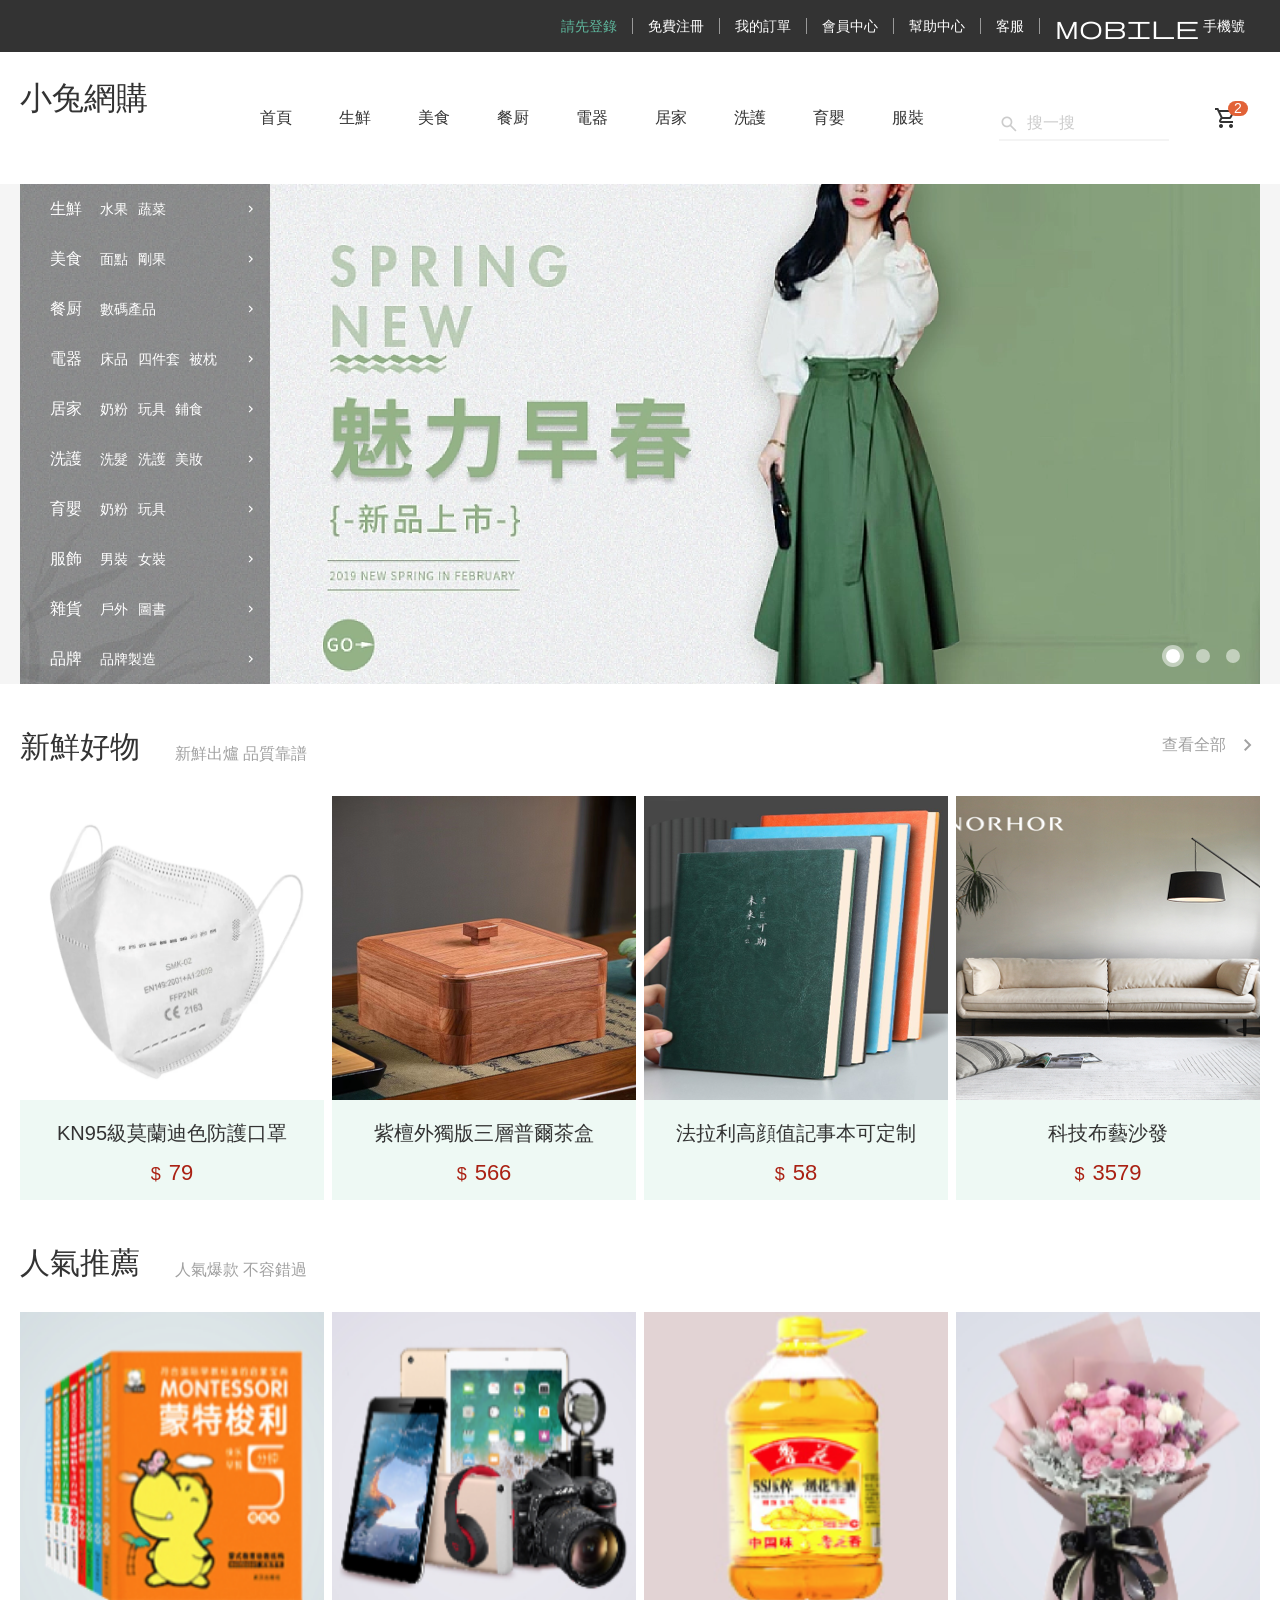
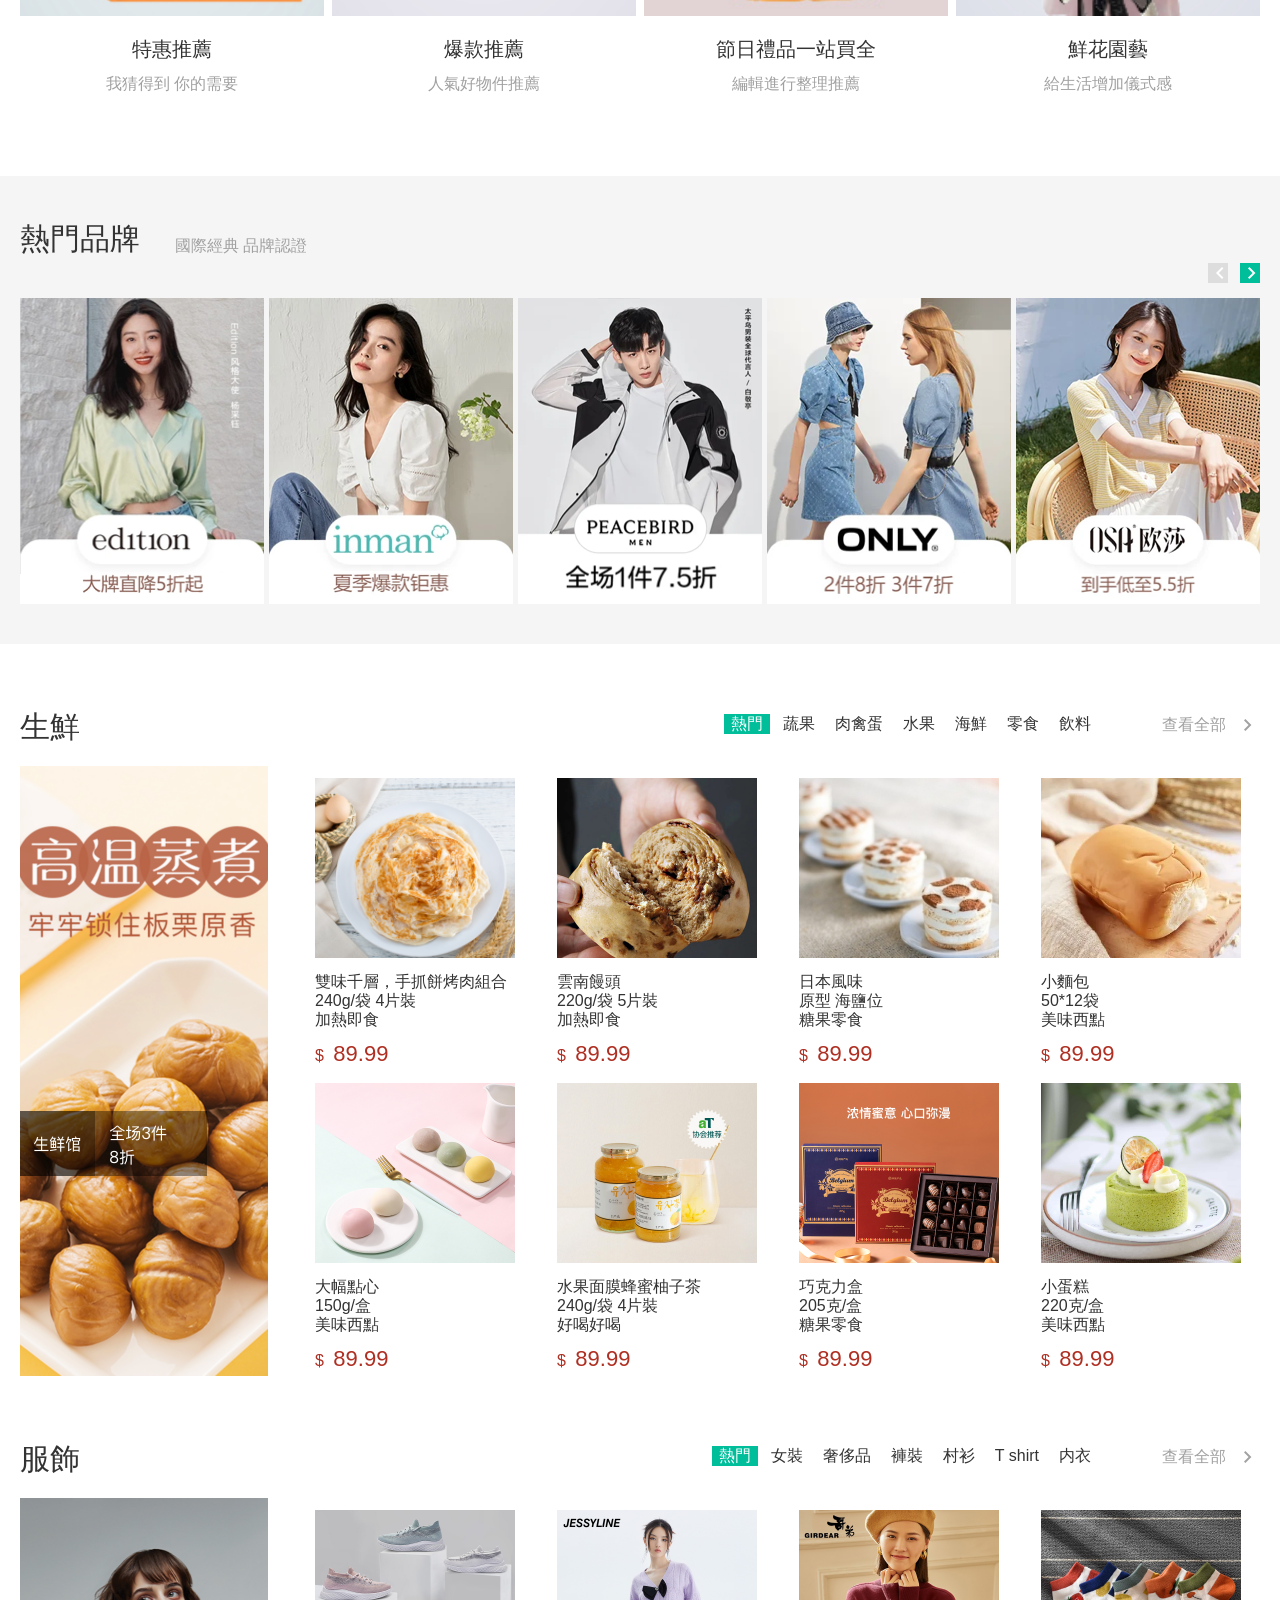
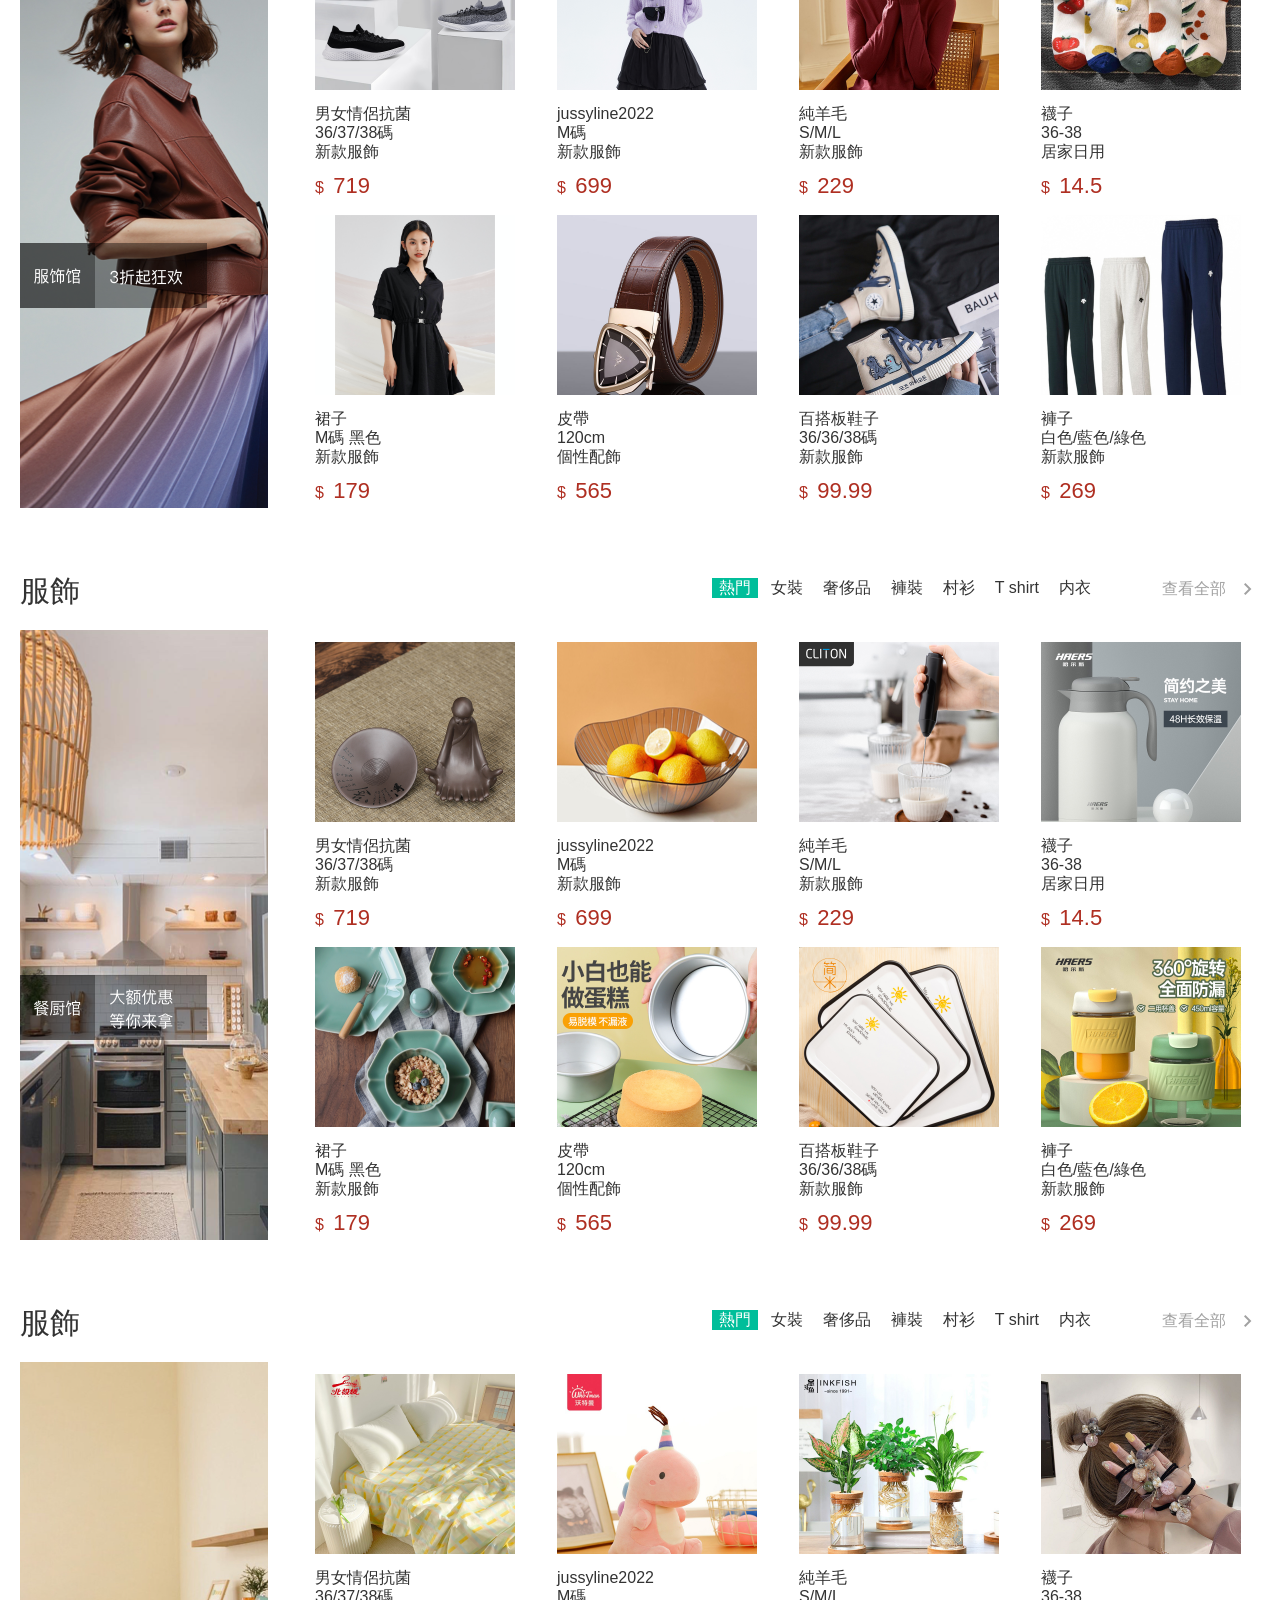
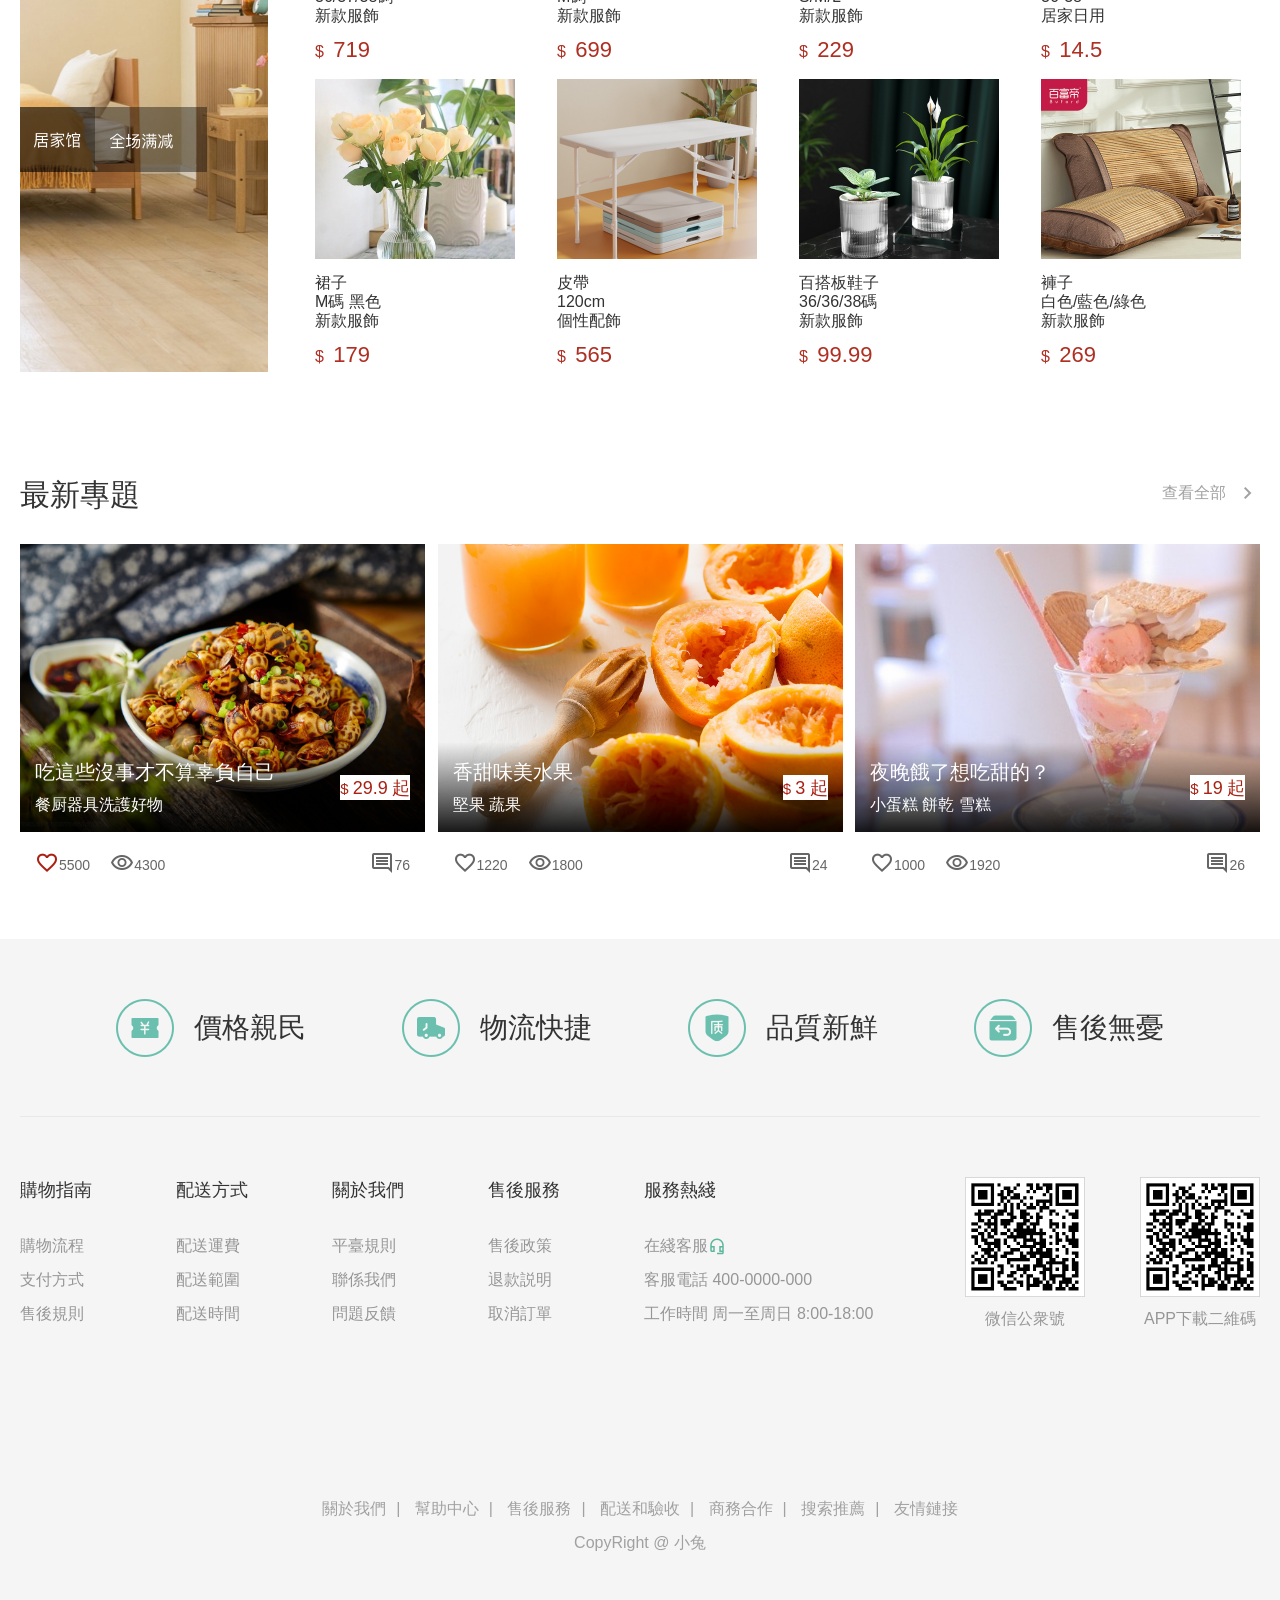
<file: day9_10/index.html>
<!DOCTYPE html>
<html lang="en">
<head>
    <meta charset="UTF-8">
    <meta name="viewport" content="width=device-width, initial-scale=1.0">
    
    <!-- SEO三大標簽 SEO是搜索引擎優化 提升搜索排名 -->
     <!-- 方法：將網頁製作成html後綴 &標簽予以化 -->
      <!-- 能做的:網頁標題標簽title, 網頁描述description, 網頁關鍵詞keywords -->
    <meta name="description" content="小兔鲜儿官网，致力于打造全球最大的食品、生鲜电商购物平台。">
    <meta name="keywords" content="小兔鲜儿,食品,生鮮,服装,家電,電商,購物">
    <title>小兔-新鮮、惠民、快捷！</title>
    <link rel="stylesheet" href="./css/base.css">
    <link rel="stylesheet" href="./css/common.css">
    <link rel="stylesheet" href="./css/index.css">
    <!-- 弄網頁上面小圖 -->
    <link rel="shortcut icon" href="favicon.ico" type="image/x-icon">

    <link rel="stylesheet" href="https://fonts.googleapis.com/css2?family=Material+Symbols+Outlined" />

</head>
<body>
    <!-- 快捷導航 -->
    <div class="shortcut">
        <div class="wrapper">
            <ul>
                <li><a href="#" class="login">請先登錄</a></li>
                <li><a href="#">免費注冊</a></li>
                <li><a href="#">我的訂單</a></li>
                <li><a href="#">會員中心</a></li>
                <li><a href="#">幫助中心</a></li>
                <li><a href="#">客服</a></li>
                <li><a href="#"><span class="material-symbols-outlined">mobile</span>手機號</a></li>
            </ul>
        </div>
    </div>
    <!-- 頭部 -->
    <div class="header wrapper">
        <!-- logo -->
        <div class="logo">
            <h1><a href="#">小兔網購</a></h1>
        </div>
        <!-- 導航 -->
        <div class="nav">
            <ul>
                <li> <a href="#">首頁</a></li>
                <li> <a href="#">生鮮</a></li>
                <li> <a href="#">美食</a></li>
                <li> <a href="#">餐厨</a></li>
                <li> <a href="#">電器</a></li>
                <li> <a href="#">居家</a></li>
                <li> <a href="#">洗護</a></li>
                <li> <a href="#">育嬰</a></li>
                <li> <a href="#">服裝</a></li>
            </ul>
        </div>
        <!-- 搜索 -->
        <div class="search">
            <span class="material-symbols-outlined">
                 search  
            </span>
            <input type="text" placeholder="搜一搜">
        </div>
        <!-- 購物車 -->
        <div class="cart">
            <span class="material-symbols-outlined">
                 shopping_cart
            </span>
            <i>2</i>
        </div>
    </div>

    <!-- banner -->
    <div class="banner">
        <div class="wrapper">
            <!-- 圖片 -->
            <ul class="pic">
                <li><a href="#"><img src="./uploads/banner1.png" alt=""></a></li>
                <li><a href="#"><img src="./uploads/banner1.png" alt=""></a></li>
                <li><a href="#"><img src="./uploads/banner1.png" alt=""></a></li>
            </ul>
            <!-- 側導航 -->
            <div class="subnav">
                <ul>
                    <li>
                        <div>
                            <a href="#" class="classify">生鮮</a>
                            <a href="#">水果</a>
                            <a href="#">蔬菜</a>
                        </div>
                        <span class="material-symbols-outlined">chevron_right</span>
                    </li>
                    <li>
                        <div>
                            <a href="#" class="classify">美食</a>
                            <a href="#">面點</a>
                            <a href="#">剛果</a>
                        </div>
                        <span class="material-symbols-outlined">chevron_right</span>
                    </li>
                    <li>
                        <div>
                            <a href="#" class="classify">餐厨</a>
                            <a href="#">數碼產品</a>
                        </div>
                        <span class="material-symbols-outlined">chevron_right</span>
                    </li>
                    <li>
                        <div>
                            <a href="#" class="classify">電器</a>
                            <a href="#">床品</a>
                            <a href="#">四件套</a>
                            <a href="#">被枕</a>
                        </div>
                        <span class="material-symbols-outlined">chevron_right</span>
                    </li>
                    <li>
                        <div>
                            <a href="#" class="classify">居家</a>
                            <a href="#">奶粉</a>
                            <a href="#">玩具</a>
                            <a href="#">鋪食</a>
                        </div>
                        <span class="material-symbols-outlined">chevron_right</span>
                    </li>
                    <li>
                        <div>
                            <a href="#" class="classify">洗護</a>
                            <a href="#">洗髮</a>
                            <a href="#">洗護</a>
                            <a href="#">美妝</a>
                        </div>
                        <span class="material-symbols-outlined">chevron_right</span>
                    </li>
                    <li>
                        <div>
                            <a href="#" class="classify">育嬰</a>
                            <a href="#">奶粉</a>
                            <a href="#">玩具</a>
                        </div>
                        <span class="material-symbols-outlined">chevron_right</span>
                    </li>
                    <li>
                        <div>
                            <a href="#" class="classify">服飾</a>
                            <a href="#">男裝</a>
                            <a href="#">女裝</a>
                        </div>
                        <span class="material-symbols-outlined">chevron_right</span>
                    </li>
                    <li>
                        <div>
                            <a href="#" class="classify">雜貨</a>
                            <a href="#">戶外</a>
                            <a href="#">圖書</a>
                        </div>
                        <span class="material-symbols-outlined">chevron_right</span>
                    </li>
                    <li>
                        <div>
                            <a href="#" class="classify">品牌</a>
                            <a href="#">品牌製造</a>
                        </div>
                        <span class="material-symbols-outlined">chevron_right</span>
                    </li>
                </ul>
            </div>

            <!-- 圓點指示器器 -->
            <ol>
                <li class="current"><i></i></li>
                <li><i></i></li>
                <li><i></i></li>
            </ol>

        </div>
    </div>

    <!-- 新鮮好物區域 -->
    <div class="goods wrapper">
        <!-- 標題 -->
        <div class="title">
            <div class="left">
                <h3>新鮮好物</h3>
                <p>新鮮出爐 品質靠譜</p>
            </div>
            <div class="right">
                <a href="#" class="more">查看全部
                    <span class="material-symbols-outlined">chevron_right</span>
                </a>
            </div>
        </div>
        <!-- 内容 -->
        <div class="bd">
            <ul>
                <li>
                    <a href="#">
                        <div class="pic">
                            <img src="./uploads/mask.png" alt="">
                        </div>
                        <div class="txt">
                        <h4>
                            KN95級莫蘭迪色防護口罩
                        </h4>
                        <p>
                            $ <span>79</span>
                        </p>
                        </div>
                    </a>
                </li>
                <li>
                    <a href="#">
                        <div class="pic">
                            <img src="./uploads/goods2.png" alt="">
                        </div>
                        <div class="txt">
                        <h4>
                            紫檀外獨版三層普爾茶盒
                        </h4>
                        <p>
                            $ <span>566</span>
                        </p>
                        </div>
                    </a>
                </li>
                <li>
                    <a href="#">
                        <div class="pic">
                            <img src="./uploads/goods3.png" alt="">
                        </div>
                        <div class="txt">
                        <h4>
                            法拉利高顔值記事本可定制
                        </h4>
                        <p>
                            $ <span>58</span>
                        </p>
                        </div>
                    </a>
                </li>
                <li>
                    <a href="#">
                        <div class="pic">
                            <img src="./uploads/goods4.png" alt="">
                        </div>
                        <div class="txt">
                        <h4>
                            科技布藝沙發
                        </h4>
                        <p>
                            $ <span>3579</span>
                        </p>
                        </div>
                    </a>
                </li>
            </ul>
        </div>
    </div>

    <!-- 人氣推薦 -->
    <div class="recommend wrapper">
        <!-- 標題 -->
        <div class="title">
            <div class="left">
                <h3>人氣推薦</h3>
                <p>人氣爆款 不容錯過</p>
            </div>
        </div>
        <!-- 内容 -->
        <div class="bd">
            <ul>
                <li>
                    <a href="#">
                        <div class="pic">
                            <img src="./uploads/book.png" alt="">
                        </div>
                        <div class="txt">
                        <h4>
                            特惠推薦
                        </h4>
                        <p>
                            我猜得到 你的需要 <span></span>
                        </p>
                        </div>
                    </a>
                </li>
                <li>
                    <a href="#">
                        <div class="pic">
                            <img src="./uploads/ipad.png" alt="">
                        </div>
                        <div class="txt">
                        <h4>
                            爆款推薦
                        </h4>
                        <p>
                            人氣好物件推薦 <span></span>
                        </p>
                        </div>
                    </a>
                </li>
                <li>
                    <a href="#">
                        <div class="pic">
                            <img src="./uploads/oil.png" alt="">
                        </div>
                        <div class="txt">
                        <h4>
                            節日禮品一站買全
                        </h4>
                        <p>
                            編輯進行整理推薦 <span></span>
                        </p>
                        </div>
                    </a>
                </li>
                <li>
                    <a href="#">
                        <div class="pic">
                            <img src="./uploads/flower.png" alt="">
                        </div>
                        <div class="txt">
                        <h4>
                            鮮花園藝
                        </h4>
                        <p>
                            給生活增加儀式感 <span></span>
                        </p>
                        </div>
                    </a>
                </li>
            </ul>
        </div>
    </div>

    <!-- 熱門品牌 -->
     <div class="brand">
        <div class="wrapper">
            <div class="title">
                <div class="left">
                    <h3>熱門品牌</h3>
                    <p>國際經典 品牌認證</p>
                </div>
                <div class="button">
                    <a href="#" class="prev"><span class="material-symbols-outlined">chevron_left</span></a>
                    <a href="#" class="next">
                        <span class="material-symbols-outlined">chevron_right</span></a>
                    </a>
                </div>
            </div>
            <!-- 内容 -->
            <div class="bd">
                <ul>
                    <li><a href="#"><img src="./uploads/hot1.png" alt=""></a></li>
                    <li><a href="#"><img src="./uploads/hot2.png" alt=""></a></li>
                    <li><a href="#"><img src="./uploads/hot3.png" alt=""></a></li>
                    <li><a href="#"><img src="./uploads/hot4.png" alt=""></a></li>
                    <li><a href="#"><img src="./uploads/hot5.png" alt=""></a></li>
                </ul>
            </div>
        </div>
     </div>

     <!-- 生鮮 -->
    <div class="fresh wrapper">
        <div class="title">
            <div class="left">
                <h3>生鮮</h3>
            </div>
            <div class="right">
                <ul>
                    <li><a href="#" class="active">熱門</a></li>
                    <li><a href="#">蔬果</a></li>
                    <li><a href="#">肉禽蛋</a></li>
                    <li><a href="#">水果</a></li>
                    <li><a href="#">海鮮</a></li>
                    <li><a href="#">零食</a></li>
                    <li><a href="#">飲料</a></li>
                </ul>
                <a href="#" class="more">查看全部
                    <span class="material-symbols-outlined">chevron_right</span>
                </a>
            </div>
        </div>
        <!-- 内容 -->
         <div class="content">
            <div class="left">
                <a href="#"><img src="./uploads/fresh_left.png" alt=""></a>
            </div>
            <div class="right">
                <ul>
                    <li>
                        <a href="#">
                            <div class="pic"> <img src="./uploads/fresh1.png" alt=""></div>
                            <div class="txt">
                                <!-- 給個div 給個高度 就不怕文字行數影響下面價格 -->
                                <div class="info">
                                    <h4>
                                        雙味千層，手抓餅烤肉組合
                                    </h4>
                                    <p>240g/袋 4片裝</p>
                                    <p>加熱即食</p>

                                </div>
                                <div class="price">$ <span>89.99</span> </div>
                            </div>
                        </a>
                        <div class="cover">
                            <p>找相似</p>
                            <p> </p>
                            <p class="font">發現更多寶貝 <span class="material-symbols-outlined">chevron_right</span></p>
                        </div>
                    </li>
                    <li>
                        <a href="#">
                            <div class="pic"> <img src="./uploads/fresh2.png" alt=""></div>
                            <div class="txt">
                                <!-- 給個div 給個高度 就不怕文字行數影響下面價格 -->
                                <div class="info">
                                    <h4>
                                        雲南饅頭
                                    </h4>
                                    <p>220g/袋 5片裝</p>
                                    <p>加熱即食</p>

                                </div>
                                <div class="price">$ <span>89.99</span> </div>
                            </div>
                        </a>
                        <div class="cover">
                            <p>找相似</p>
                            <p> </p>
                            <p class="font">發現更多寶貝 <span class="material-symbols-outlined">chevron_right</span></p>
                        </div>
                    </li>
                    <li>
                        <a href="#">
                            <div class="pic"> <img src="./uploads/fresh3.png" alt=""></div>
                            <div class="txt">
                                <!-- 給個div 給個高度 就不怕文字行數影響下面價格 -->
                                <div class="info">
                                    <h4>
                                        日本風味
                                    </h4>
                                    <p>原型 海鹽位</p>
                                    <p>糖果零食</p>

                                </div>
                                <div class="price">$ <span>89.99</span> </div>
                            </div>
                        </a>
                        <div class="cover">
                            <p>找相似</p>
                            <p> </p>
                            <p class="font">發現更多寶貝 <span class="material-symbols-outlined">chevron_right</span></p>
                        </div>
                    </li>
                    <li>
                        <a href="#">
                            <div class="pic"> <img src="./uploads/fresh4.png" alt=""></div>
                            <div class="txt">
                                <!-- 給個div 給個高度 就不怕文字行數影響下面價格 -->
                                <div class="info">
                                    <h4>
                                        小麵包
                                    </h4>
                                    <p>50*12袋</p>
                                    <p>美味西點</p>

                                </div>
                                <div class="price">$ <span>89.99</span> </div>
                            </div>
                        </a>
                        <div class="cover">
                            <p>找相似</p>
                            <p> </p>
                            <p class="font">發現更多寶貝 <span class="material-symbols-outlined">chevron_right</span></p>
                        </div>
                    </li>
                    <li>
                        <a href="#">
                            <div class="pic"> <img src="./uploads/fresh5.png" alt=""></div>
                            <div class="txt">
                                <!-- 給個div 給個高度 就不怕文字行數影響下面價格 -->
                                <div class="info">
                                    <h4>
                                        大幅點心
                                    </h4>
                                    <p>150g/盒</p>
                                    <p>美味西點</p>

                                </div>
                                <div class="price">$ <span>89.99</span> </div>
                            </div>
                        </a>
                        <div class="cover">
                            <p>找相似</p>
                            <p> </p>
                            <p class="font">發現更多寶貝 <span class="material-symbols-outlined">chevron_right</span></p>
                        </div>
                    </li>
                    <li>
                        <a href="#">
                            <div class="pic"> <img src="./uploads/fresh6.png" alt=""></div>
                            <div class="txt">
                                <!-- 給個div 給個高度 就不怕文字行數影響下面價格 -->
                                <div class="info">
                                    <h4>
                                        水果面膜蜂蜜柚子茶
                                    </h4>
                                    <p>240g/袋 4片裝</p>
                                    <p>好喝好喝</p>

                                </div>
                                <div class="price">$ <span>89.99</span> </div>
                            </div>
                        </a>
                        <div class="cover">
                            <p>找相似</p>
                            <p> </p>
                            <p class="font">發現更多寶貝 <span class="material-symbols-outlined">chevron_right</span></p>
                        </div>
                    </li>
                    <li>
                        <a href="#">
                            <div class="pic"> <img src="./uploads/fresh7.png" alt=""></div>
                            <div class="txt">
                                <!-- 給個div 給個高度 就不怕文字行數影響下面價格 -->
                                <div class="info">
                                    <h4>
                                        巧克力盒
                                    </h4>
                                    <p>205克/盒</p>
                                    <p>糖果零食</p>

                                </div>
                                <div class="price">$ <span>89.99</span> </div>
                            </div>
                        </a>
                        <div class="cover">
                            <p>找相似</p>
                            <p> </p>
                            <p class="font">發現更多寶貝 <span class="material-symbols-outlined">chevron_right</span></p>
                        </div>
                    </li>
                    <li>
                        <a href="#">
                            <div class="pic"> <img src="./uploads/fresh8.png" alt=""></div>
                            <div class="txt">
                                <!-- 給個div 給個高度 就不怕文字行數影響下面價格 -->
                                <div class="info">
                                    <h4>
                                        小蛋糕
                                    </h4>
                                    <p>220克/盒</p>
                                    <p>美味西點</p>

                                </div>
                                <div class="price">$ <span>89.99</span> </div>
                            </div>
                        </a>
                        <div class="cover">
                            <p>找相似</p>
                            <p> </p>
                            <p class="font">發現更多寶貝 <span class="material-symbols-outlined">chevron_right</span></p>
                        </div>
                    </li>
                </ul>
            </div>

         </div>
    </div>
    
    <!-- 服飾 -->
    <div class="fresh wrapper">
        <div class="title">
            <div class="left">
                <h3>服飾</h3>
            </div>
            <div class="right">
                <ul>
                    <li><a href="#" class="active">熱門</a></li>
                    <li><a href="#">女裝</a></li>
                    <li><a href="#">奢侈品</a></li>
                    <li><a href="#">褲裝</a></li>
                    <li><a href="#">村衫</a></li>
                    <li><a href="#">T shirt</a></li>
                    <li><a href="#">内衣</a></li>
                </ul>
                <a href="#" class="more">查看全部
                    <span class="material-symbols-outlined">chevron_right</span>
                </a>
            </div>
        </div>
        <!-- 内容 -->
         <div class="content">
            <div class="left">
                <a href="#"><img src="./uploads/colthes_left.png" alt=""></a>
            </div>
            <div class="right">
                <ul>
                    <li>
                        <a href="#">
                            <div class="pic"> <img src="./uploads/clothes1.png" alt=""></div>
                            <div class="txt">
                                <!-- 給個div 給個高度 就不怕文字行數影響下面價格 -->
                                <div class="info">
                                    <h4>
                                        男女情侶抗菌
                                    </h4>
                                    <p>36/37/38碼</p>
                                    <p>新款服飾</p>

                                </div>
                                <div class="price">$ <span>719</span> </div>
                            </div>
                        </a>
                        <div class="cover">
                            <p>找相似</p>
                            <p> </p>
                            <p class="font">發現更多寶貝 <span class="material-symbols-outlined">chevron_right</span></p>
                        </div>
                    </li>
                    <li>
                        <a href="#">
                            <div class="pic"> <img src="./uploads/clothes2.png" alt=""></div>
                            <div class="txt">
                                <!-- 給個div 給個高度 就不怕文字行數影響下面價格 -->
                                <div class="info">
                                    <h4>
                                        jussyline2022
                                    </h4>
                                    <p>M碼</p>
                                    <p>新款服飾</p>

                                </div>
                                <div class="price">$ <span>699</span> </div>
                            </div>
                        </a>
                        <div class="cover">
                            <p>找相似</p>
                            <p> </p>
                            <p class="font">發現更多寶貝 <span class="material-symbols-outlined">chevron_right</span></p>
                        </div>
                    </li>
                    <li>
                        <a href="#">
                            <div class="pic"> <img src="./uploads/clothes3.png" alt=""></div>
                            <div class="txt">
                                <!-- 給個div 給個高度 就不怕文字行數影響下面價格 -->
                                <div class="info">
                                    <h4>
                                        純羊毛
                                    </h4>
                                    <p>S/M/L</p>
                                    <p>新款服飾</p>

                                </div>
                                <div class="price">$ <span>229</span> </div>
                            </div>
                        </a>
                        <div class="cover">
                            <p>找相似</p>
                            <p> </p>
                            <p class="font">發現更多寶貝 <span class="material-symbols-outlined">chevron_right</span></p>
                        </div>
                    </li>
                    <li>
                        <a href="#">
                            <div class="pic"> <img src="./uploads/clothes4.png" alt=""></div>
                            <div class="txt">
                                <!-- 給個div 給個高度 就不怕文字行數影響下面價格 -->
                                <div class="info">
                                    <h4>
                                        襪子
                                    </h4>
                                    <p>36-38</p>
                                    <p>居家日用</p>

                                </div>
                                <div class="price">$ <span>14.5</span> </div>
                            </div>
                        </a>
                        <div class="cover">
                            <p>找相似</p>
                            <p> </p>
                            <p class="font">發現更多寶貝 <span class="material-symbols-outlined">chevron_right</span></p>
                        </div>
                    </li>
                    <li>
                        <a href="#">
                            <div class="pic"> <img src="./uploads/clothes5.png" alt=""></div>
                            <div class="txt">
                                <!-- 給個div 給個高度 就不怕文字行數影響下面價格 -->
                                <div class="info">
                                    <h4>
                                        裙子
                                    </h4>
                                    <p>M碼 黑色</p>
                                    <p>新款服飾</p>

                                </div>
                                <div class="price">$ <span>179</span> </div>
                            </div>
                        </a>
                        <div class="cover">
                            <p>找相似</p>
                            <p> </p>
                            <p class="font">發現更多寶貝 <span class="material-symbols-outlined">chevron_right</span></p>
                        </div>
                    </li>
                    <li>
                        <a href="#">
                            <div class="pic"> <img src="./uploads/clothes6.png" alt=""></div>
                            <div class="txt">
                                <!-- 給個div 給個高度 就不怕文字行數影響下面價格 -->
                                <div class="info">
                                    <h4>
                                        皮帶
                                    </h4>
                                    <p>120cm</p>
                                    <p>個性配飾</p>

                                </div>
                                <div class="price">$ <span>565</span> </div>
                            </div>
                        </a>
                        <div class="cover">
                            <p>找相似</p>
                            <p> </p>
                            <p class="font">發現更多寶貝 <span class="material-symbols-outlined">chevron_right</span></p>
                        </div>
                    </li>
                    <li>
                        <a href="#">
                            <div class="pic"> <img src="./uploads/clothes7.png" alt=""></div>
                            <div class="txt">
                                <!-- 給個div 給個高度 就不怕文字行數影響下面價格 -->
                                <div class="info">
                                    <h4>
                                        百搭板鞋子
                                    </h4>
                                    <p>36/36/38碼</p>
                                    <p>新款服飾</p>

                                </div>
                                <div class="price">$ <span>99.99</span> </div>
                            </div>
                        </a>
                        <div class="cover">
                            <p>找相似</p>
                            <p> </p>
                            <p class="font">發現更多寶貝 <span class="material-symbols-outlined">chevron_right</span></p>
                        </div>
                    </li>
                    <li>
                        <a href="#">
                            <div class="pic"> <img src="./uploads/clothes8.png" alt=""></div>
                            <div class="txt">
                                <!-- 給個div 給個高度 就不怕文字行數影響下面價格 -->
                                <div class="info">
                                    <h4>
                                        褲子
                                    </h4>
                                    <p>白色/藍色/綠色</p>
                                    <p>新款服飾</p>

                                </div>
                                <div class="price">$ <span>269</span> </div>
                            </div>
                        </a>
                        <div class="cover">
                            <p>找相似</p>
                            <p> </p>
                            <p class="font">發現更多寶貝 <span class="material-symbols-outlined">chevron_right</span></p>
                        </div>
                    </li>
                </ul>
            </div>

         </div>
    </div>

    <!-- 餐厨 -->
    <div class="fresh wrapper">
        <div class="title">
            <div class="left">
                <h3>服飾</h3>
            </div>
            <div class="right">
                <ul>
                    <li><a href="#" class="active">熱門</a></li>
                    <li><a href="#">女裝</a></li>
                    <li><a href="#">奢侈品</a></li>
                    <li><a href="#">褲裝</a></li>
                    <li><a href="#">村衫</a></li>
                    <li><a href="#">T shirt</a></li>
                    <li><a href="#">内衣</a></li>
                </ul>
                <a href="#" class="more">查看全部
                    <span class="material-symbols-outlined">chevron_right</span>
                </a>
            </div>
        </div>
        <!-- 内容 -->
         <div class="content">
            <div class="left">
                <a href="#"><img src="./uploads/kitchen_left.png" alt=""></a>
            </div>
            <div class="right">
                <ul>
                    <li>
                        <a href="#">
                            <div class="pic"> <img src="./uploads/kitchen1.png" alt=""></div>
                            <div class="txt">
                                <!-- 給個div 給個高度 就不怕文字行數影響下面價格 -->
                                <div class="info">
                                    <h4>
                                        男女情侶抗菌
                                    </h4>
                                    <p>36/37/38碼</p>
                                    <p>新款服飾</p>

                                </div>
                                <div class="price">$ <span>719</span> </div>
                            </div>
                        </a>
                        <div class="cover">
                            <p>找相似</p>
                            <p> </p>
                            <p class="font">發現更多寶貝 <span class="material-symbols-outlined">chevron_right</span></p>
                        </div>
                    </li>
                    <li>
                        <a href="#">
                            <div class="pic"> <img src="./uploads/kitchen2.png" alt=""></div>
                            <div class="txt">
                                <!-- 給個div 給個高度 就不怕文字行數影響下面價格 -->
                                <div class="info">
                                    <h4>
                                        jussyline2022
                                    </h4>
                                    <p>M碼</p>
                                    <p>新款服飾</p>

                                </div>
                                <div class="price">$ <span>699</span> </div>
                            </div>
                        </a>
                        <div class="cover">
                            <p>找相似</p>
                            <p> </p>
                            <p class="font">發現更多寶貝 <span class="material-symbols-outlined">chevron_right</span></p>
                        </div>
                    </li>
                    <li>
                        <a href="#">
                            <div class="pic"> <img src="./uploads/kitchen3.png" alt=""></div>
                            <div class="txt">
                                <!-- 給個div 給個高度 就不怕文字行數影響下面價格 -->
                                <div class="info">
                                    <h4>
                                        純羊毛
                                    </h4>
                                    <p>S/M/L</p>
                                    <p>新款服飾</p>

                                </div>
                                <div class="price">$ <span>229</span> </div>
                            </div>
                        </a>
                        <div class="cover">
                            <p>找相似</p>
                            <p> </p>
                            <p class="font">發現更多寶貝 <span class="material-symbols-outlined">chevron_right</span></p>
                        </div>
                    </li>
                    <li>
                        <a href="#">
                            <div class="pic"> <img src="./uploads/kitchen4.png" alt=""></div>
                            <div class="txt">
                                <!-- 給個div 給個高度 就不怕文字行數影響下面價格 -->
                                <div class="info">
                                    <h4>
                                        襪子
                                    </h4>
                                    <p>36-38</p>
                                    <p>居家日用</p>

                                </div>
                                <div class="price">$ <span>14.5</span> </div>
                            </div>
                        </a>
                        <div class="cover">
                            <p>找相似</p>
                            <p> </p>
                            <p class="font">發現更多寶貝 <span class="material-symbols-outlined">chevron_right</span></p>
                        </div>
                    </li>
                    <li>
                        <a href="#">
                            <div class="pic"> <img src="./uploads/kitchen5.png" alt=""></div>
                            <div class="txt">
                                <!-- 給個div 給個高度 就不怕文字行數影響下面價格 -->
                                <div class="info">
                                    <h4>
                                        裙子
                                    </h4>
                                    <p>M碼 黑色</p>
                                    <p>新款服飾</p>

                                </div>
                                <div class="price">$ <span>179</span> </div>
                            </div>
                        </a>
                        <div class="cover">
                            <p>找相似</p>
                            <p> </p>
                            <p class="font">發現更多寶貝 <span class="material-symbols-outlined">chevron_right</span></p>
                        </div>
                    </li>
                    <li>
                        <a href="#">
                            <div class="pic"> <img src="./uploads/kitchen6.png" alt=""></div>
                            <div class="txt">
                                <!-- 給個div 給個高度 就不怕文字行數影響下面價格 -->
                                <div class="info">
                                    <h4>
                                        皮帶
                                    </h4>
                                    <p>120cm</p>
                                    <p>個性配飾</p>

                                </div>
                                <div class="price">$ <span>565</span> </div>
                            </div>
                        </a>
                        <div class="cover">
                            <p>找相似</p>
                            <p> </p>
                            <p class="font">發現更多寶貝 <span class="material-symbols-outlined">chevron_right</span></p>
                        </div>
                    </li>
                    <li>
                        <a href="#">
                            <div class="pic"> <img src="./uploads/kitchen7.png" alt=""></div>
                            <div class="txt">
                                <!-- 給個div 給個高度 就不怕文字行數影響下面價格 -->
                                <div class="info">
                                    <h4>
                                        百搭板鞋子
                                    </h4>
                                    <p>36/36/38碼</p>
                                    <p>新款服飾</p>

                                </div>
                                <div class="price">$ <span>99.99</span> </div>
                            </div>
                        </a>
                        <div class="cover">
                            <p>找相似</p>
                            <p> </p>
                            <p class="font">發現更多寶貝 <span class="material-symbols-outlined">chevron_right</span></p>
                        </div>
                    </li>
                    <li>
                        <a href="#">
                            <div class="pic"> <img src="./uploads/kitchen8.png" alt=""></div>
                            <div class="txt">
                                <!-- 給個div 給個高度 就不怕文字行數影響下面價格 -->
                                <div class="info">
                                    <h4>
                                        褲子
                                    </h4>
                                    <p>白色/藍色/綠色</p>
                                    <p>新款服飾</p>

                                </div>
                                <div class="price">$ <span>269</span> </div>
                            </div>
                        </a>
                        <div class="cover">
                            <p>找相似</p>
                            <p> </p>
                            <p class="font">發現更多寶貝 <span class="material-symbols-outlined">chevron_right</span></p>
                        </div>
                    </li>
                </ul>
            </div>

         </div>
    </div>

    <!--居家  -->
    <div class="fresh wrapper">
        <div class="title">
            <div class="left">
                <h3>服飾</h3>
            </div>
            <div class="right">
                <ul>
                    <li><a href="#" class="active">熱門</a></li>
                    <li><a href="#">女裝</a></li>
                    <li><a href="#">奢侈品</a></li>
                    <li><a href="#">褲裝</a></li>
                    <li><a href="#">村衫</a></li>
                    <li><a href="#">T shirt</a></li>
                    <li><a href="#">内衣</a></li>
                </ul>
                <a href="#" class="more">查看全部
                    <span class="material-symbols-outlined">chevron_right</span>
                </a>
            </div>
        </div>
        <!-- 内容 -->
         <div class="content">
            <div class="left">
                <a href="#"><img src="./uploads/home_left.png" alt=""></a>
            </div>
            <div class="right">
                <ul>
                    <li>
                        <a href="#">
                            <div class="pic"> <img src="./uploads/home1.png" alt=""></div>
                            <div class="txt">
                                <!-- 給個div 給個高度 就不怕文字行數影響下面價格 -->
                                <div class="info">
                                    <h4>
                                        男女情侶抗菌
                                    </h4>
                                    <p>36/37/38碼</p>
                                    <p>新款服飾</p>

                                </div>
                                <div class="price">$ <span>719</span> </div>
                            </div>
                        </a>
                        <div class="cover">
                            <p>找相似</p>
                            <p> </p>
                            <p class="font">發現更多寶貝 <span class="material-symbols-outlined">chevron_right</span></p>
                        </div>
                    </li>
                    <li>
                        <a href="#">
                            <div class="pic"> <img src="./uploads/home2.png" alt=""></div>
                            <div class="txt">
                                <!-- 給個div 給個高度 就不怕文字行數影響下面價格 -->
                                <div class="info">
                                    <h4>
                                        jussyline2022
                                    </h4>
                                    <p>M碼</p>
                                    <p>新款服飾</p>

                                </div>
                                <div class="price">$ <span>699</span> </div>
                            </div>
                        </a>
                        <div class="cover">
                            <p>找相似</p>
                            <p> </p>
                            <p class="font">發現更多寶貝 <span class="material-symbols-outlined">chevron_right</span></p>
                        </div>
                    </li>
                    <li>
                        <a href="#">
                            <div class="pic"> <img src="./uploads/home3.png" alt=""></div>
                            <div class="txt">
                                <!-- 給個div 給個高度 就不怕文字行數影響下面價格 -->
                                <div class="info">
                                    <h4>
                                        純羊毛
                                    </h4>
                                    <p>S/M/L</p>
                                    <p>新款服飾</p>

                                </div>
                                <div class="price">$ <span>229</span> </div>
                            </div>
                        </a>
                        <div class="cover">
                            <p>找相似</p>
                            <p> </p>
                            <p class="font">發現更多寶貝 <span class="material-symbols-outlined">chevron_right</span></p>
                        </div>
                    </li>
                    <li>
                        <a href="#">
                            <div class="pic"> <img src="./uploads/home4.png" alt=""></div>
                            <div class="txt">
                                <!-- 給個div 給個高度 就不怕文字行數影響下面價格 -->
                                <div class="info">
                                    <h4>
                                        襪子
                                    </h4>
                                    <p>36-38</p>
                                    <p>居家日用</p>

                                </div>
                                <div class="price">$ <span>14.5</span> </div>
                            </div>
                        </a>
                        <div class="cover">
                            <p>找相似</p>
                            <p> </p>
                            <p class="font">發現更多寶貝 <span class="material-symbols-outlined">chevron_right</span></p>
                        </div>
                    </li>
                    <li>
                        <a href="#">
                            <div class="pic"> <img src="./uploads/home5.png" alt=""></div>
                            <div class="txt">
                                <!-- 給個div 給個高度 就不怕文字行數影響下面價格 -->
                                <div class="info">
                                    <h4>
                                        裙子
                                    </h4>
                                    <p>M碼 黑色</p>
                                    <p>新款服飾</p>

                                </div>
                                <div class="price">$ <span>179</span> </div>
                            </div>
                        </a>
                        <div class="cover">
                            <p>找相似</p>
                            <p> </p>
                            <p class="font">發現更多寶貝 <span class="material-symbols-outlined">chevron_right</span></p>
                        </div>
                    </li>
                    <li>
                        <a href="#">
                            <div class="pic"> <img src="./uploads/home6.png" alt=""></div>
                            <div class="txt">
                                <!-- 給個div 給個高度 就不怕文字行數影響下面價格 -->
                                <div class="info">
                                    <h4>
                                        皮帶
                                    </h4>
                                    <p>120cm</p>
                                    <p>個性配飾</p>

                                </div>
                                <div class="price">$ <span>565</span> </div>
                            </div>
                        </a>
                        <div class="cover">
                            <p>找相似</p>
                            <p> </p>
                            <p class="font">發現更多寶貝 <span class="material-symbols-outlined">chevron_right</span></p>
                        </div>
                    </li>
                    <li>
                        <a href="#">
                            <div class="pic"> <img src="./uploads/home7.png" alt=""></div>
                            <div class="txt">
                                <!-- 給個div 給個高度 就不怕文字行數影響下面價格 -->
                                <div class="info">
                                    <h4>
                                        百搭板鞋子
                                    </h4>
                                    <p>36/36/38碼</p>
                                    <p>新款服飾</p>

                                </div>
                                <div class="price">$ <span>99.99</span> </div>
                            </div>
                        </a>
                        <div class="cover">
                            <p>找相似</p>
                            <p> </p>
                            <p class="font">發現更多寶貝 <span class="material-symbols-outlined">chevron_right</span></p>
                        </div>
                    </li>
                    <li>
                        <a href="#">
                            <div class="pic"> <img src="./uploads/home8.png" alt=""></div>
                            <div class="txt">
                                <!-- 給個div 給個高度 就不怕文字行數影響下面價格 -->
                                <div class="info">
                                    <h4>
                                        褲子
                                    </h4>
                                    <p>白色/藍色/綠色</p>
                                    <p>新款服飾</p>

                                </div>
                                <div class="price">$ <span>269</span> </div>
                            </div>
                        </a>
                        <div class="cover">
                            <p>找相似</p>
                            <p> </p>
                            <p class="font">發現更多寶貝 <span class="material-symbols-outlined">chevron_right</span></p>
                        </div>
                    </li>
                </ul>
            </div>

         </div>
    </div>

    <!-- 最新專題-->
    <div class="topic wrapper">
        <div class="title">
            <div class="left">
                <h3>最新專題</h3>
            </div>
            <div class="right">
                <a href="#" class="more">查看全部
                    <span class="material-symbols-outlined">chevron_right</span>
                </a>
            </div>
        </div>
        <div class="topic-bd">
            <ul>
                <li>
                    <a href="#">
                        <div class="pic">
                            <img src="./uploads/topic1.png" alt="">
                            <!-- 定位區域 -->
                            <div class="cover">
                                <div class="left">
                                    <h4>吃這些沒事才不算辜負自己</h4>
                                    <p>餐厨器具洗護好物</p>
                                </div>
                                <div class="right">
                                    $ <span>29.9</span> <span>起</span>
                                </div>
                            </div>
                        </div>
                        <div class="txt">
                            <div class="left">
                                <p>
                                    <i><span class="material-symbols-outlined">favorite</span></i>
                                    <span>5500</span>
                                </p>
                                <p>
                                    <i><span class="material-symbols-outlined">visibility</span></i>
                                    <span>4300</span>
                                </p>
                            </div>
                            <div class="right">
                                <p>
                                    <i><span class="material-symbols-outlined">comment</span></i>
                                    <span>76</span>
                                </p>
                            </div>
                        </div>
                    </a>
                </li>
                <li>
                    <a href="#">
                        <div class="pic">
                            <img src="./uploads/topic2.png" alt="">
                            <!-- 定位區域 -->
                            <div class="cover">
                                <div class="left">
                                    <h4>香甜味美水果</h4>
                                    <p>堅果 蔬果</p>
                                </div>
                                <div class="right">
                                    $ <span>3</span> <span>起</span>
                                </div>
                            </div>
                        </div>
                        <div class="txt">
                            <div class="left">
                                <p>
                                    <i><span class="material-symbols-outlined">favorite</span></i>
                                    <span>1220</span>
                                </p>
                                <p>
                                    <i><span class="material-symbols-outlined">visibility</span></i>
                                    <span>1800</span>
                                </p>
                            </div>
                            <div class="right">
                                <p>
                                    <i><span class="material-symbols-outlined">comment</span></i>
                                    <span>24</span>
                                </p>
                            </div>
                        </div>
                    </a>
                </li>
                <li>
                    <a href="#">
                        <div class="pic">
                            <img src="./uploads/topic3.png" alt="">
                            <!-- 定位區域 -->
                            <div class="cover">
                                <div class="left">
                                    <h4>夜晚餓了想吃甜的？</h4>
                                    <p>小蛋糕 餅乾 雪糕</p>
                                </div>
                                <div class="right">
                                    $ <span>19</span> <span>起</span>
                                </div>
                            </div>

                        </div>
                        <div class="txt">
                            <div class="left">
                                <p>
                                    <i><span class="material-symbols-outlined">favorite</span></i>
                                    <span>1000</span>
                                </p>
                                <p>
                                    <i><span class="material-symbols-outlined">visibility</span></i>
                                    <span>1920</span>
                                </p>
                            </div>
                            <div class="right">
                                <p>
                                    <i><span class="material-symbols-outlined">comment</span></i>
                                    <span>26</span>
                                </p>
                            </div>
                        </div>
                    </a>
                </li>
            </ul>
        </div>

    </div>

   <!-- 做底部 -->
    <div class="footer">
        <div class="wrapper">
            <div class="service">
                <ul>
                    <li>
                        <h5> </h5>
                        <p>價格親民</p>
                    </li>
                    <li>
                        <h5> </h5>
                        <p>物流快捷</p>
                    </li>
                    <li>
                        <h5> </h5>
                        <p>品質新鮮</p>
                    </li>
                    <li>
                        <h5> </h5>
                        <p>售後無憂</p>
                    </li>
                </ul>

            </div>
            <div class="help">
                <div class="left">
                    <dl>
                        <dt>購物指南</dt>
                        <dd><a href="#">購物流程</a></dd>
                        <dd><a href="#">支付方式</a></dd>
                        <dd><a href="#">售後規則</a></dd>
                    </dl>
                    <dl>
                        <dt>配送方式</dt>
                        <dd><a href="#">配送運費</a></dd>
                        <dd><a href="#">配送範圍</a></dd>
                        <dd><a href="#">配送時間</a></dd>
                    </dl>
                    <dl>
                        <dt>關於我們</dt>
                        <dd><a href="#">平臺規則</a></dd>
                        <dd><a href="#">聯係我們</a></dd>
                        <dd><a href="#">問題反饋</a></dd>
                    </dl>
                    <dl>
                        <dt>售後服務</dt>
                        <dd><a href="#">售後政策</a></dd>
                        <dd><a href="#">退款説明</a></dd>
                        <dd><a href="#">取消訂單</a></dd>
                    </dl>
                    <dl>
                        <dt>服務熱綫</dt>
                        <dd><a href="#">在綫客服<span class="material-symbols-outlined">headset_mic</span></a></dd>
                        <dd><a href="#">客服電話 400-0000-000</a></dd>
                        <dd><a href="#">工作時間 周一至周日 8:00-18:00</a></dd>
                    </dl>
                </div>
                <div class="right">
                    <ul>
                        <li><div class="pic">
                            <img src="./images/wechat.png" alt="">
                            </div>
                            <p>微信公衆號</p>
                        </li>
                        <li><div class="pic">
                            <img src="./images/app.png" alt="">
                            </div>
                            <p>APP下載二維碼</p>
                        </li>
                        
                    </ul>
                </div>
            </div>

            <div class="copyright"> 
                <p>
                    <a href="#">關於我們</a>|
                    <a href="#">幫助中心</a>|
                    <a href="#">售後服務</a>|
                    <a href="#">配送和驗收</a>|
                    <a href="#">商務合作</a>|
                    <a href="#">搜索推薦</a>|
                    <a href="#">友情鏈接</a>
                </p>
                <p>
                    CopyRight @ 小兔
                </p>
            </div>
        </div>
    </div>



    

</body>
</html>
</file>
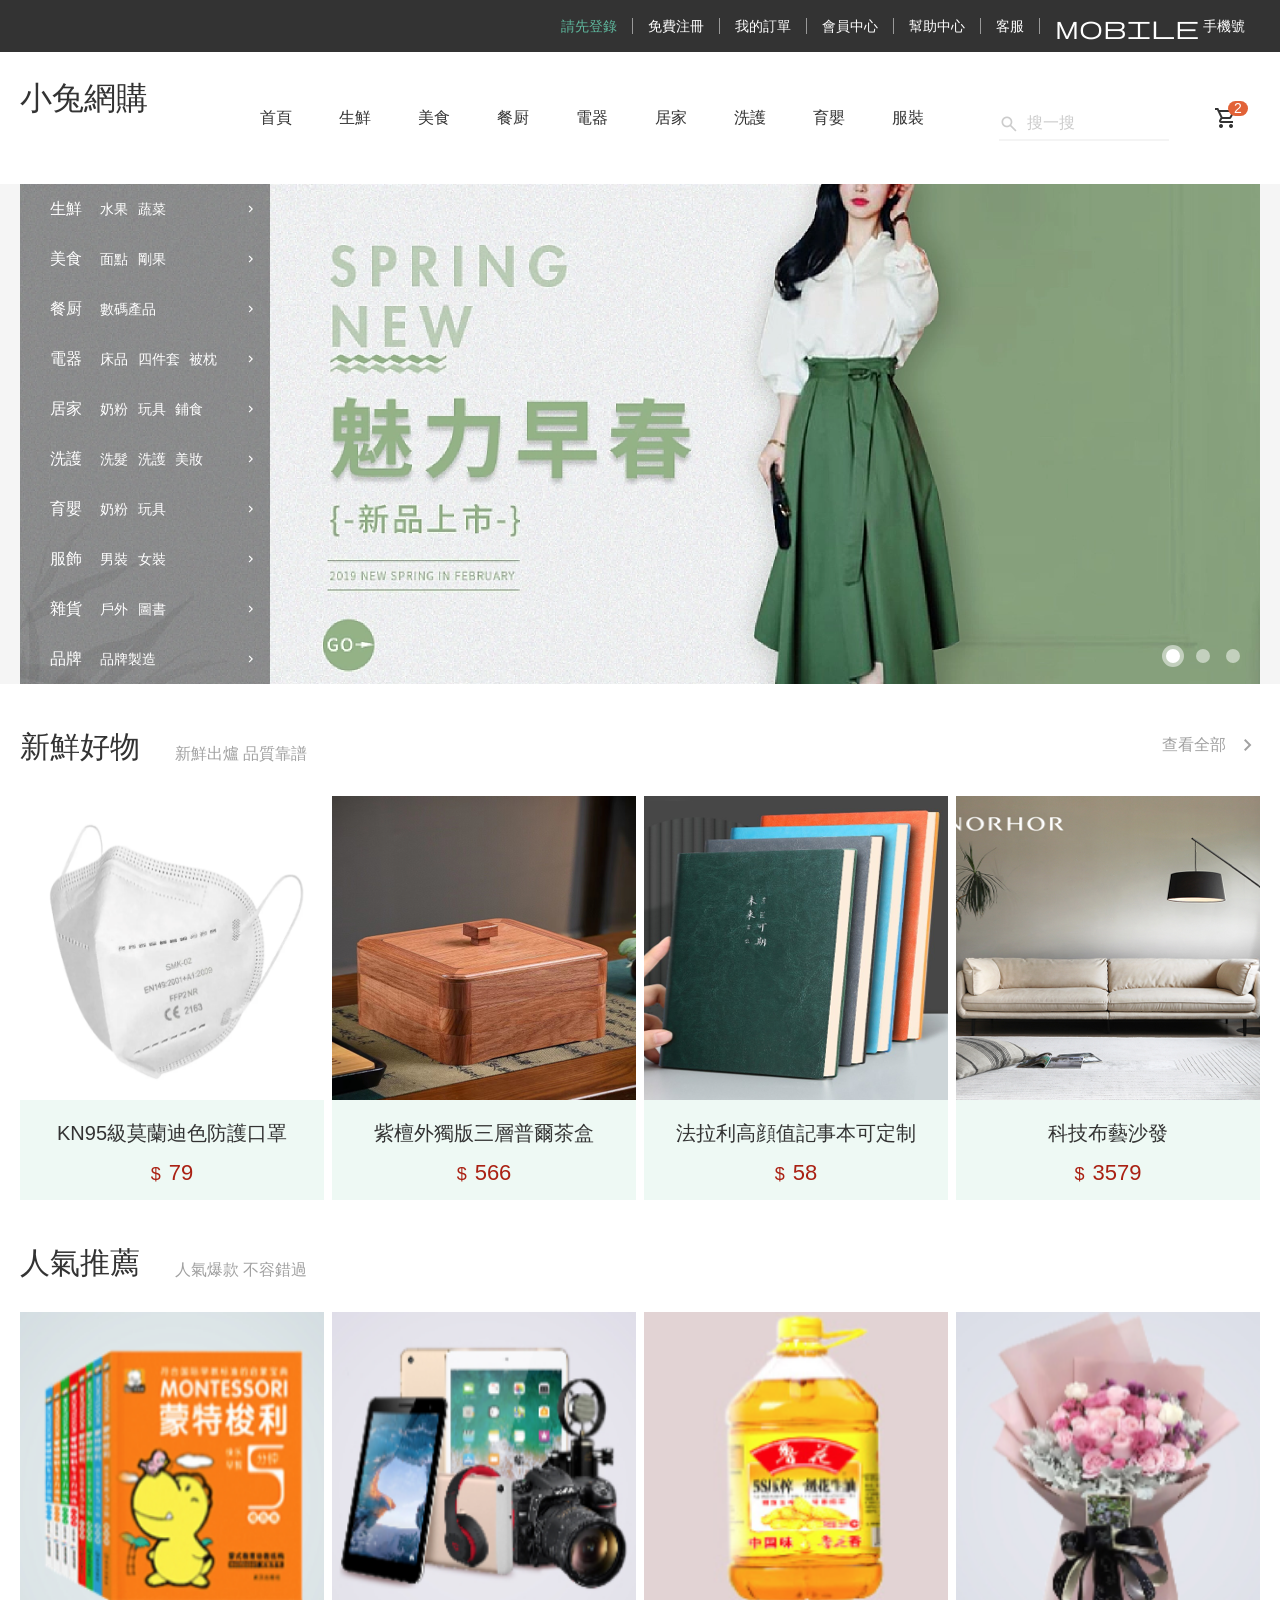
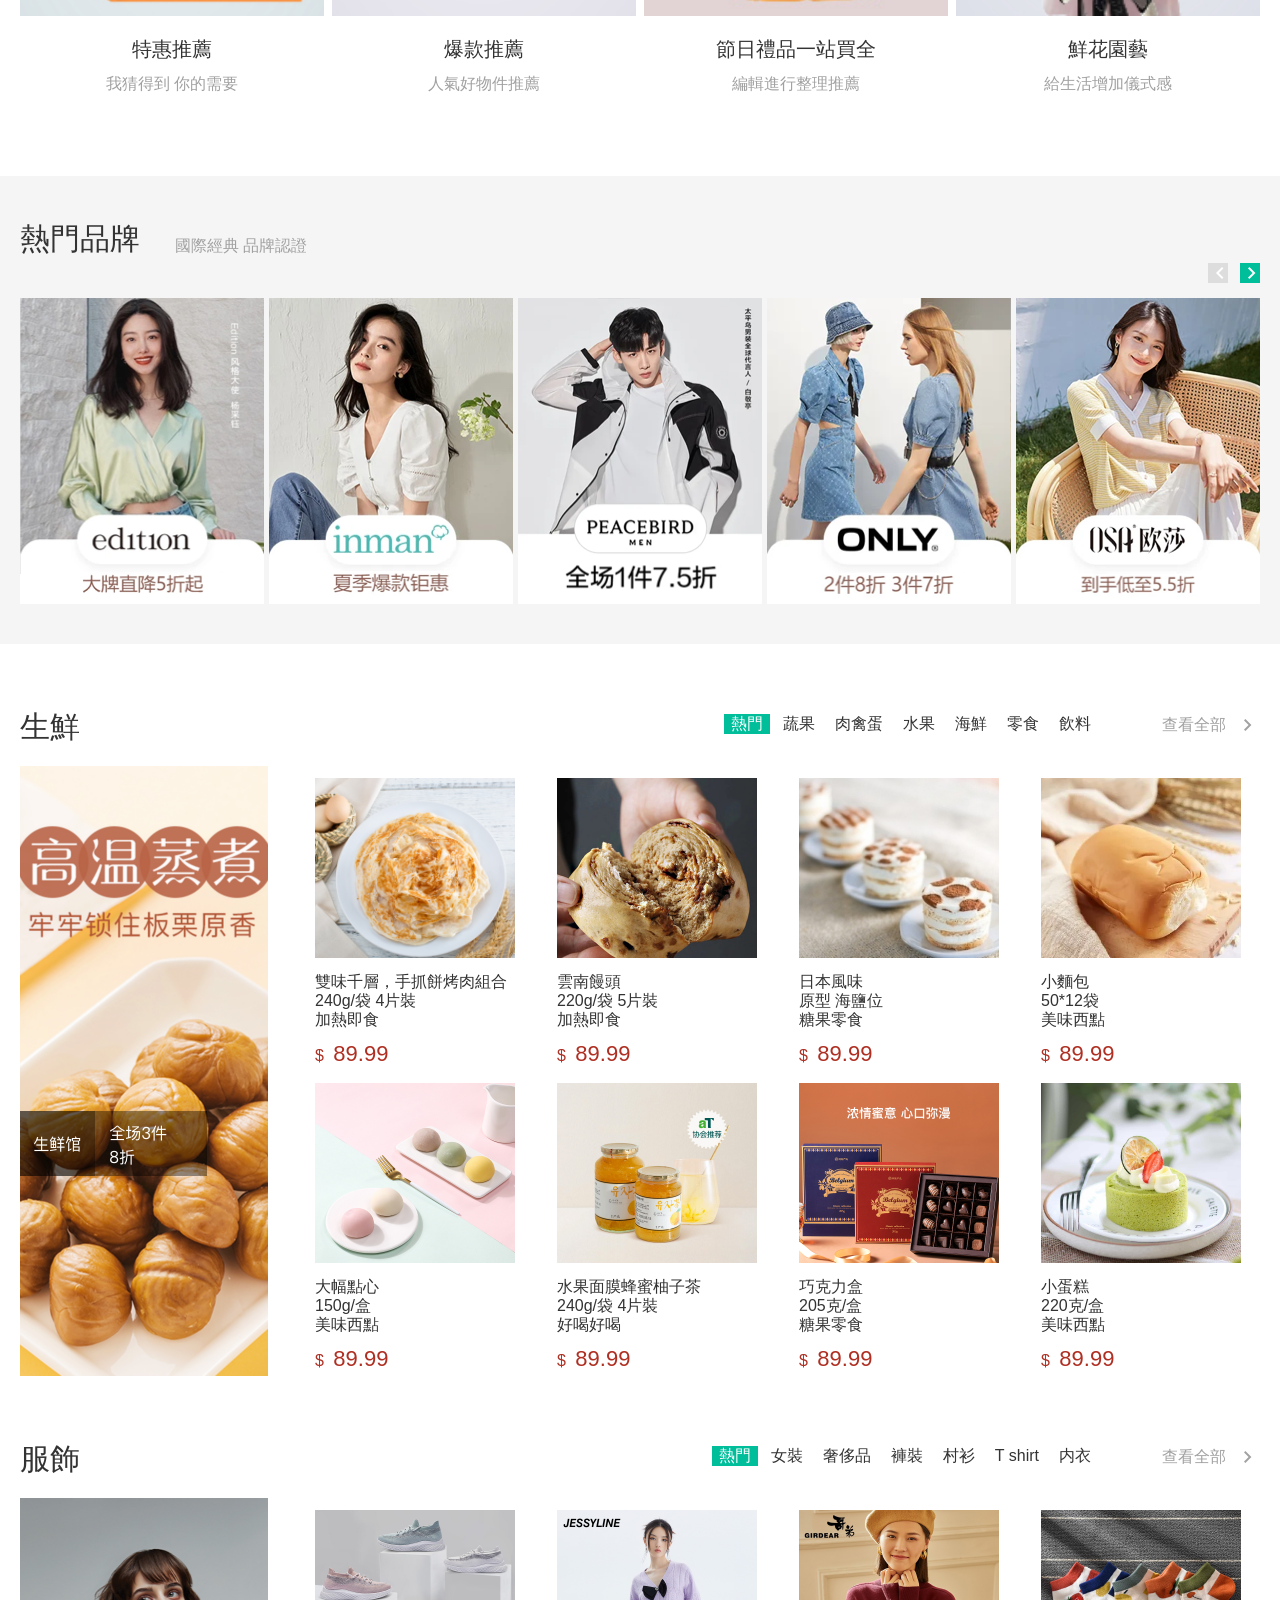
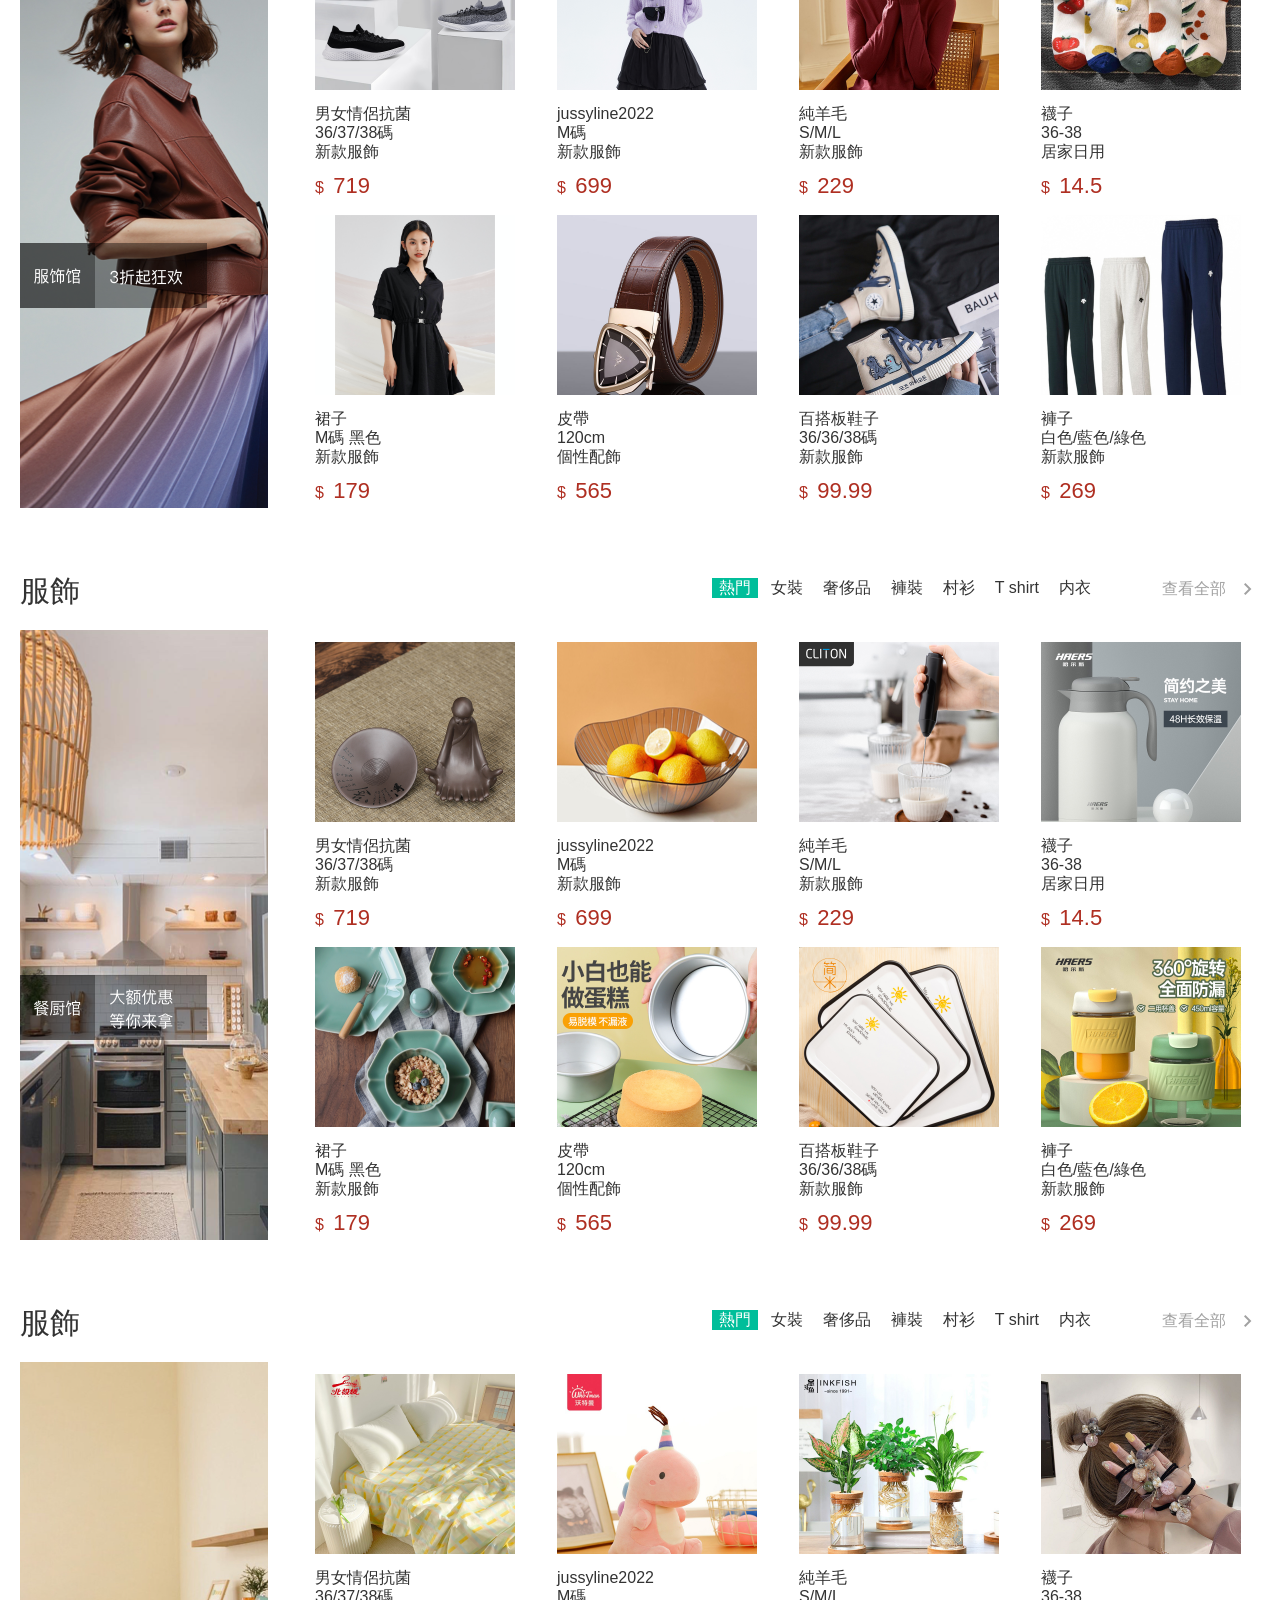
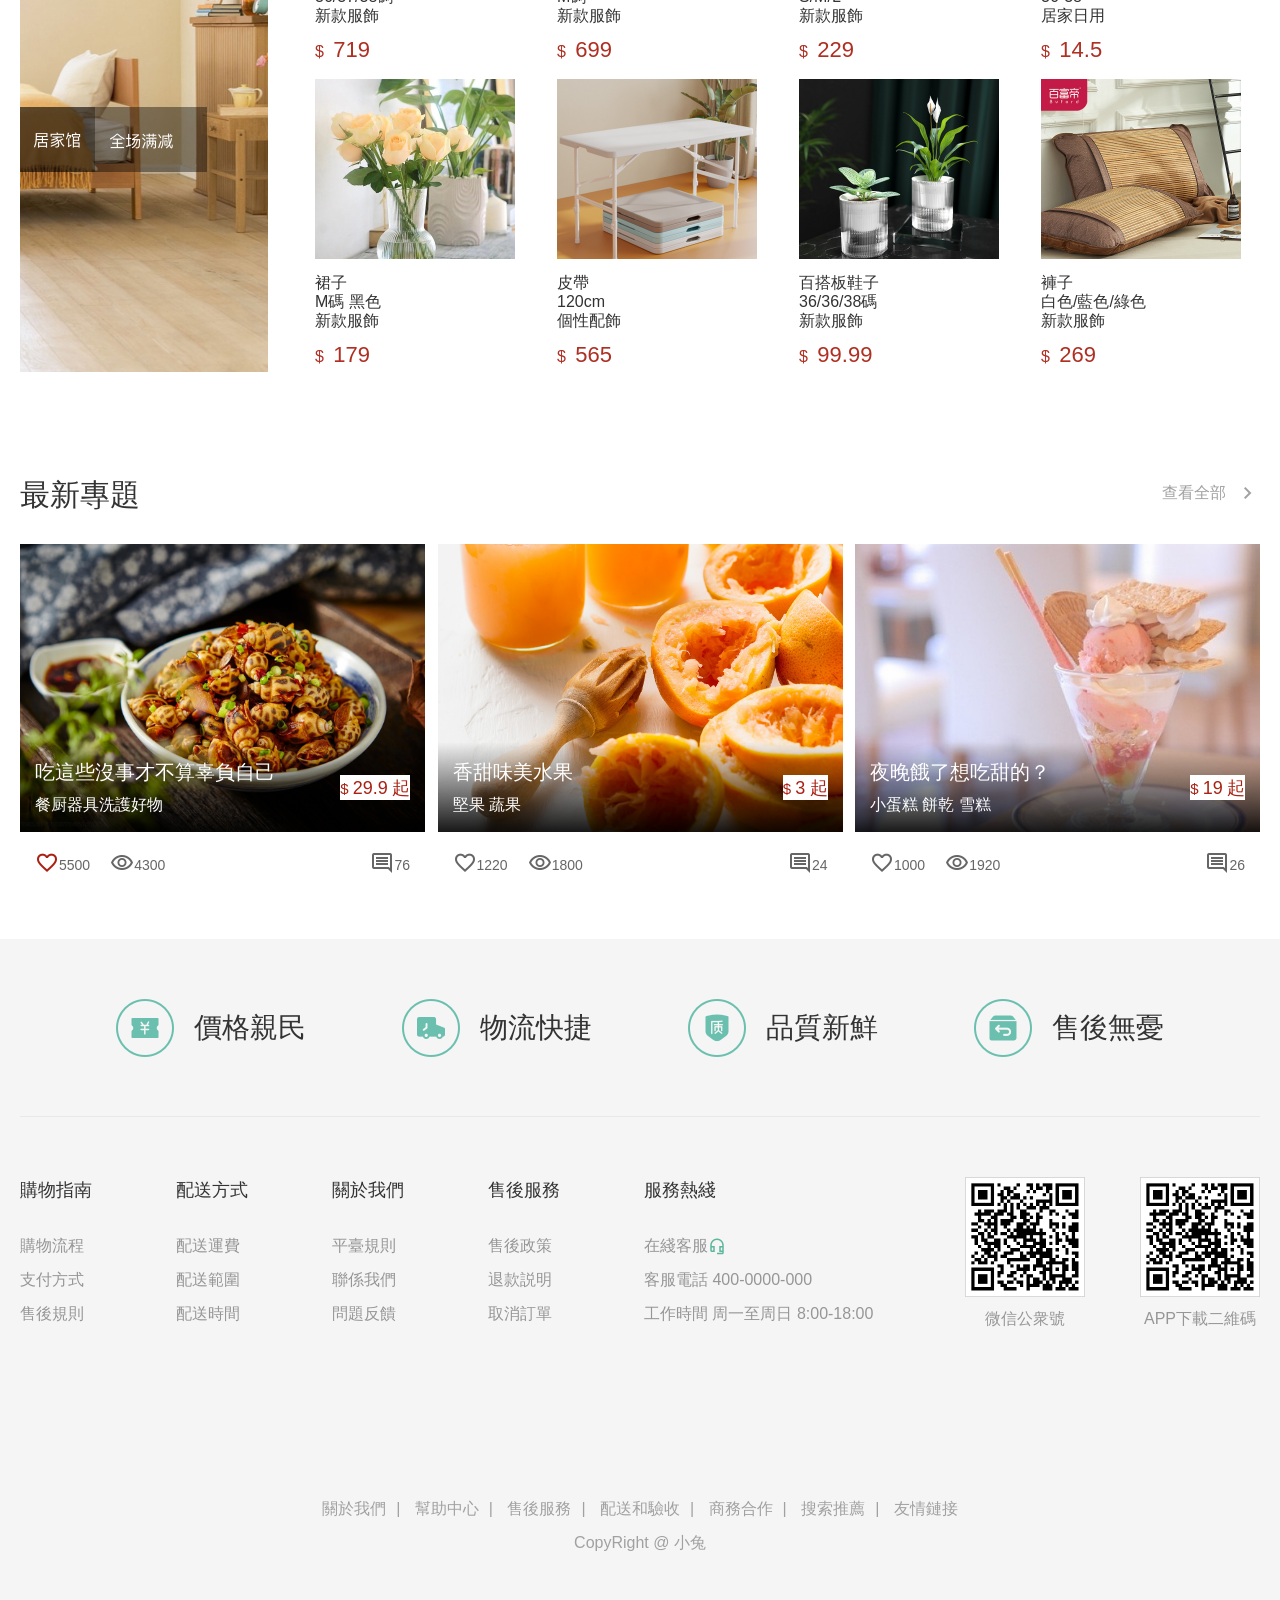
<file: day9_10/index_xtx.html>
<!DOCTYPE html>
<html lang="en">
<head>
    <meta charset="UTF-8">
    <meta name="viewport" content="width=device-width, initial-scale=1.0">
    
    <!-- SEO三大標簽 SEO是搜索引擎優化 提升搜索排名 -->
     <!-- 方法：將網頁製作成html後綴 &標簽予以化 -->
      <!-- 能做的:網頁標題標簽title, 網頁描述description, 網頁關鍵詞keywords -->
    <meta name="description" content="小兔鲜儿官网，致力于打造全球最大的食品、生鲜电商购物平台。">
    <meta name="keywords" content="小兔鲜儿,食品,生鮮,服装,家電,電商,購物">
    <title>小兔-新鮮、惠民、快捷！</title>
    <link rel="stylesheet" href="./css/base.css">
    <link rel="stylesheet" href="./css/common.css">
    <link rel="stylesheet" href="./css/index.css">
    <!-- 弄網頁上面小圖 -->
    <link rel="shortcut icon" href="favicon.ico" type="image/x-icon">

    <link rel="stylesheet" href="https://fonts.googleapis.com/css2?family=Material+Symbols+Outlined" />

</head>
<body>
    <!-- 快捷導航 -->
    <div class="shortcut">
        <div class="wrapper">
            <ul>
                <li><a href="#" class="login">請先登錄</a></li>
                <li><a href="#">免費注冊</a></li>
                <li><a href="#">我的訂單</a></li>
                <li><a href="#">會員中心</a></li>
                <li><a href="#">幫助中心</a></li>
                <li><a href="#">客服</a></li>
                <li><a href="#"><span class="material-symbols-outlined">mobile</span>手機號</a></li>
            </ul>
        </div>
    </div>
    <!-- 頭部 -->
    <div class="header wrapper">
        <!-- logo -->
        <div class="logo">
            <h1><a href="#">小兔網購</a></h1>
        </div>
        <!-- 導航 -->
        <div class="nav">
            <ul>
                <li> <a href="#">首頁</a></li>
                <li> <a href="#">生鮮</a></li>
                <li> <a href="#">美食</a></li>
                <li> <a href="#">餐厨</a></li>
                <li> <a href="#">電器</a></li>
                <li> <a href="#">居家</a></li>
                <li> <a href="#">洗護</a></li>
                <li> <a href="#">育嬰</a></li>
                <li> <a href="#">服裝</a></li>
            </ul>
        </div>
        <!-- 搜索 -->
        <div class="search">
            <span class="material-symbols-outlined">
                 search  
            </span>
            <input type="text" placeholder="搜一搜">
        </div>
        <!-- 購物車 -->
        <div class="cart">
            <span class="material-symbols-outlined">
                 shopping_cart
            </span>
            <i>2</i>
        </div>
    </div>

    <!-- banner -->
    <div class="banner">
        <div class="wrapper">
            <!-- 圖片 -->
            <ul class="pic">
                <li><a href="#"><img src="./uploads/banner1.png" alt=""></a></li>
                <li><a href="#"><img src="./uploads/banner1.png" alt=""></a></li>
                <li><a href="#"><img src="./uploads/banner1.png" alt=""></a></li>
            </ul>
            <!-- 側導航 -->
            <div class="subnav">
                <ul>
                    <li>
                        <div>
                            <a href="#" class="classify">生鮮</a>
                            <a href="#">水果</a>
                            <a href="#">蔬菜</a>
                        </div>
                        <span class="material-symbols-outlined">chevron_right</span>
                    </li>
                    <li>
                        <div>
                            <a href="#" class="classify">美食</a>
                            <a href="#">面點</a>
                            <a href="#">剛果</a>
                        </div>
                        <span class="material-symbols-outlined">chevron_right</span>
                    </li>
                    <li>
                        <div>
                            <a href="#" class="classify">餐厨</a>
                            <a href="#">數碼產品</a>
                        </div>
                        <span class="material-symbols-outlined">chevron_right</span>
                    </li>
                    <li>
                        <div>
                            <a href="#" class="classify">電器</a>
                            <a href="#">床品</a>
                            <a href="#">四件套</a>
                            <a href="#">被枕</a>
                        </div>
                        <span class="material-symbols-outlined">chevron_right</span>
                    </li>
                    <li>
                        <div>
                            <a href="#" class="classify">居家</a>
                            <a href="#">奶粉</a>
                            <a href="#">玩具</a>
                            <a href="#">鋪食</a>
                        </div>
                        <span class="material-symbols-outlined">chevron_right</span>
                    </li>
                    <li>
                        <div>
                            <a href="#" class="classify">洗護</a>
                            <a href="#">洗髮</a>
                            <a href="#">洗護</a>
                            <a href="#">美妝</a>
                        </div>
                        <span class="material-symbols-outlined">chevron_right</span>
                    </li>
                    <li>
                        <div>
                            <a href="#" class="classify">育嬰</a>
                            <a href="#">奶粉</a>
                            <a href="#">玩具</a>
                        </div>
                        <span class="material-symbols-outlined">chevron_right</span>
                    </li>
                    <li>
                        <div>
                            <a href="#" class="classify">服飾</a>
                            <a href="#">男裝</a>
                            <a href="#">女裝</a>
                        </div>
                        <span class="material-symbols-outlined">chevron_right</span>
                    </li>
                    <li>
                        <div>
                            <a href="#" class="classify">雜貨</a>
                            <a href="#">戶外</a>
                            <a href="#">圖書</a>
                        </div>
                        <span class="material-symbols-outlined">chevron_right</span>
                    </li>
                    <li>
                        <div>
                            <a href="#" class="classify">品牌</a>
                            <a href="#">品牌製造</a>
                        </div>
                        <span class="material-symbols-outlined">chevron_right</span>
                    </li>
                </ul>
            </div>

            <!-- 圓點指示器器 -->
            <ol>
                <li class="current"><i></i></li>
                <li><i></i></li>
                <li><i></i></li>
            </ol>

        </div>
    </div>

    <!-- 新鮮好物區域 -->
    <div class="goods wrapper">
        <!-- 標題 -->
        <div class="title">
            <div class="left">
                <h3>新鮮好物</h3>
                <p>新鮮出爐 品質靠譜</p>
            </div>
            <div class="right">
                <a href="#" class="more">查看全部
                    <span class="material-symbols-outlined">chevron_right</span>
                </a>
            </div>
        </div>
        <!-- 内容 -->
        <div class="bd">
            <ul>
                <li>
                    <a href="#">
                        <div class="pic">
                            <img src="./uploads/mask.png" alt="">
                        </div>
                        <div class="txt">
                        <h4>
                            KN95級莫蘭迪色防護口罩
                        </h4>
                        <p>
                            $ <span>79</span>
                        </p>
                        </div>
                    </a>
                </li>
                <li>
                    <a href="#">
                        <div class="pic">
                            <img src="./uploads/goods2.png" alt="">
                        </div>
                        <div class="txt">
                        <h4>
                            紫檀外獨版三層普爾茶盒
                        </h4>
                        <p>
                            $ <span>566</span>
                        </p>
                        </div>
                    </a>
                </li>
                <li>
                    <a href="#">
                        <div class="pic">
                            <img src="./uploads/goods3.png" alt="">
                        </div>
                        <div class="txt">
                        <h4>
                            法拉利高顔值記事本可定制
                        </h4>
                        <p>
                            $ <span>58</span>
                        </p>
                        </div>
                    </a>
                </li>
                <li>
                    <a href="#">
                        <div class="pic">
                            <img src="./uploads/goods4.png" alt="">
                        </div>
                        <div class="txt">
                        <h4>
                            科技布藝沙發
                        </h4>
                        <p>
                            $ <span>3579</span>
                        </p>
                        </div>
                    </a>
                </li>
            </ul>
        </div>
    </div>

    <!-- 人氣推薦 -->
    <div class="recommend wrapper">
        <!-- 標題 -->
        <div class="title">
            <div class="left">
                <h3>人氣推薦</h3>
                <p>人氣爆款 不容錯過</p>
            </div>
        </div>
        <!-- 内容 -->
        <div class="bd">
            <ul>
                <li>
                    <a href="#">
                        <div class="pic">
                            <img src="./uploads/book.png" alt="">
                        </div>
                        <div class="txt">
                        <h4>
                            特惠推薦
                        </h4>
                        <p>
                            我猜得到 你的需要 <span></span>
                        </p>
                        </div>
                    </a>
                </li>
                <li>
                    <a href="#">
                        <div class="pic">
                            <img src="./uploads/ipad.png" alt="">
                        </div>
                        <div class="txt">
                        <h4>
                            爆款推薦
                        </h4>
                        <p>
                            人氣好物件推薦 <span></span>
                        </p>
                        </div>
                    </a>
                </li>
                <li>
                    <a href="#">
                        <div class="pic">
                            <img src="./uploads/oil.png" alt="">
                        </div>
                        <div class="txt">
                        <h4>
                            節日禮品一站買全
                        </h4>
                        <p>
                            編輯進行整理推薦 <span></span>
                        </p>
                        </div>
                    </a>
                </li>
                <li>
                    <a href="#">
                        <div class="pic">
                            <img src="./uploads/flower.png" alt="">
                        </div>
                        <div class="txt">
                        <h4>
                            鮮花園藝
                        </h4>
                        <p>
                            給生活增加儀式感 <span></span>
                        </p>
                        </div>
                    </a>
                </li>
            </ul>
        </div>
    </div>

    <!-- 熱門品牌 -->
     <div class="brand">
        <div class="wrapper">
            <div class="title">
                <div class="left">
                    <h3>熱門品牌</h3>
                    <p>國際經典 品牌認證</p>
                </div>
                <div class="button">
                    <a href="#" class="prev"><span class="material-symbols-outlined">chevron_left</span></a>
                    <a href="#" class="next">
                        <span class="material-symbols-outlined">chevron_right</span></a>
                    </a>
                </div>
            </div>
            <!-- 内容 -->
            <div class="bd">
                <ul>
                    <li><a href="#"><img src="./uploads/hot1.png" alt=""></a></li>
                    <li><a href="#"><img src="./uploads/hot2.png" alt=""></a></li>
                    <li><a href="#"><img src="./uploads/hot3.png" alt=""></a></li>
                    <li><a href="#"><img src="./uploads/hot4.png" alt=""></a></li>
                    <li><a href="#"><img src="./uploads/hot5.png" alt=""></a></li>
                </ul>
            </div>
        </div>
     </div>

     <!-- 生鮮 -->
    <div class="fresh wrapper">
        <div class="title">
            <div class="left">
                <h3>生鮮</h3>
            </div>
            <div class="right">
                <ul>
                    <li><a href="#" class="active">熱門</a></li>
                    <li><a href="#">蔬果</a></li>
                    <li><a href="#">肉禽蛋</a></li>
                    <li><a href="#">水果</a></li>
                    <li><a href="#">海鮮</a></li>
                    <li><a href="#">零食</a></li>
                    <li><a href="#">飲料</a></li>
                </ul>
                <a href="#" class="more">查看全部
                    <span class="material-symbols-outlined">chevron_right</span>
                </a>
            </div>
        </div>
        <!-- 内容 -->
         <div class="content">
            <div class="left">
                <a href="#"><img src="./uploads/fresh_left.png" alt=""></a>
            </div>
            <div class="right">
                <ul>
                    <li>
                        <a href="#">
                            <div class="pic"> <img src="./uploads/fresh1.png" alt=""></div>
                            <div class="txt">
                                <!-- 給個div 給個高度 就不怕文字行數影響下面價格 -->
                                <div class="info">
                                    <h4>
                                        雙味千層，手抓餅烤肉組合
                                    </h4>
                                    <p>240g/袋 4片裝</p>
                                    <p>加熱即食</p>

                                </div>
                                <div class="price">$ <span>89.99</span> </div>
                            </div>
                        </a>
                        <div class="cover">
                            <p>找相似</p>
                            <p> </p>
                            <p class="font">發現更多寶貝 <span class="material-symbols-outlined">chevron_right</span></p>
                        </div>
                    </li>
                    <li>
                        <a href="#">
                            <div class="pic"> <img src="./uploads/fresh2.png" alt=""></div>
                            <div class="txt">
                                <!-- 給個div 給個高度 就不怕文字行數影響下面價格 -->
                                <div class="info">
                                    <h4>
                                        雲南饅頭
                                    </h4>
                                    <p>220g/袋 5片裝</p>
                                    <p>加熱即食</p>

                                </div>
                                <div class="price">$ <span>89.99</span> </div>
                            </div>
                        </a>
                        <div class="cover">
                            <p>找相似</p>
                            <p> </p>
                            <p class="font">發現更多寶貝 <span class="material-symbols-outlined">chevron_right</span></p>
                        </div>
                    </li>
                    <li>
                        <a href="#">
                            <div class="pic"> <img src="./uploads/fresh3.png" alt=""></div>
                            <div class="txt">
                                <!-- 給個div 給個高度 就不怕文字行數影響下面價格 -->
                                <div class="info">
                                    <h4>
                                        日本風味
                                    </h4>
                                    <p>原型 海鹽位</p>
                                    <p>糖果零食</p>

                                </div>
                                <div class="price">$ <span>89.99</span> </div>
                            </div>
                        </a>
                        <div class="cover">
                            <p>找相似</p>
                            <p> </p>
                            <p class="font">發現更多寶貝 <span class="material-symbols-outlined">chevron_right</span></p>
                        </div>
                    </li>
                    <li>
                        <a href="#">
                            <div class="pic"> <img src="./uploads/fresh4.png" alt=""></div>
                            <div class="txt">
                                <!-- 給個div 給個高度 就不怕文字行數影響下面價格 -->
                                <div class="info">
                                    <h4>
                                        小麵包
                                    </h4>
                                    <p>50*12袋</p>
                                    <p>美味西點</p>

                                </div>
                                <div class="price">$ <span>89.99</span> </div>
                            </div>
                        </a>
                        <div class="cover">
                            <p>找相似</p>
                            <p> </p>
                            <p class="font">發現更多寶貝 <span class="material-symbols-outlined">chevron_right</span></p>
                        </div>
                    </li>
                    <li>
                        <a href="#">
                            <div class="pic"> <img src="./uploads/fresh5.png" alt=""></div>
                            <div class="txt">
                                <!-- 給個div 給個高度 就不怕文字行數影響下面價格 -->
                                <div class="info">
                                    <h4>
                                        大幅點心
                                    </h4>
                                    <p>150g/盒</p>
                                    <p>美味西點</p>

                                </div>
                                <div class="price">$ <span>89.99</span> </div>
                            </div>
                        </a>
                        <div class="cover">
                            <p>找相似</p>
                            <p> </p>
                            <p class="font">發現更多寶貝 <span class="material-symbols-outlined">chevron_right</span></p>
                        </div>
                    </li>
                    <li>
                        <a href="#">
                            <div class="pic"> <img src="./uploads/fresh6.png" alt=""></div>
                            <div class="txt">
                                <!-- 給個div 給個高度 就不怕文字行數影響下面價格 -->
                                <div class="info">
                                    <h4>
                                        水果面膜蜂蜜柚子茶
                                    </h4>
                                    <p>240g/袋 4片裝</p>
                                    <p>好喝好喝</p>

                                </div>
                                <div class="price">$ <span>89.99</span> </div>
                            </div>
                        </a>
                        <div class="cover">
                            <p>找相似</p>
                            <p> </p>
                            <p class="font">發現更多寶貝 <span class="material-symbols-outlined">chevron_right</span></p>
                        </div>
                    </li>
                    <li>
                        <a href="#">
                            <div class="pic"> <img src="./uploads/fresh7.png" alt=""></div>
                            <div class="txt">
                                <!-- 給個div 給個高度 就不怕文字行數影響下面價格 -->
                                <div class="info">
                                    <h4>
                                        巧克力盒
                                    </h4>
                                    <p>205克/盒</p>
                                    <p>糖果零食</p>

                                </div>
                                <div class="price">$ <span>89.99</span> </div>
                            </div>
                        </a>
                        <div class="cover">
                            <p>找相似</p>
                            <p> </p>
                            <p class="font">發現更多寶貝 <span class="material-symbols-outlined">chevron_right</span></p>
                        </div>
                    </li>
                    <li>
                        <a href="#">
                            <div class="pic"> <img src="./uploads/fresh8.png" alt=""></div>
                            <div class="txt">
                                <!-- 給個div 給個高度 就不怕文字行數影響下面價格 -->
                                <div class="info">
                                    <h4>
                                        小蛋糕
                                    </h4>
                                    <p>220克/盒</p>
                                    <p>美味西點</p>

                                </div>
                                <div class="price">$ <span>89.99</span> </div>
                            </div>
                        </a>
                        <div class="cover">
                            <p>找相似</p>
                            <p> </p>
                            <p class="font">發現更多寶貝 <span class="material-symbols-outlined">chevron_right</span></p>
                        </div>
                    </li>
                </ul>
            </div>

         </div>
    </div>
    
    <!-- 服飾 -->
    <div class="fresh wrapper">
        <div class="title">
            <div class="left">
                <h3>服飾</h3>
            </div>
            <div class="right">
                <ul>
                    <li><a href="#" class="active">熱門</a></li>
                    <li><a href="#">女裝</a></li>
                    <li><a href="#">奢侈品</a></li>
                    <li><a href="#">褲裝</a></li>
                    <li><a href="#">村衫</a></li>
                    <li><a href="#">T shirt</a></li>
                    <li><a href="#">内衣</a></li>
                </ul>
                <a href="#" class="more">查看全部
                    <span class="material-symbols-outlined">chevron_right</span>
                </a>
            </div>
        </div>
        <!-- 内容 -->
         <div class="content">
            <div class="left">
                <a href="#"><img src="./uploads/colthes_left.png" alt=""></a>
            </div>
            <div class="right">
                <ul>
                    <li>
                        <a href="#">
                            <div class="pic"> <img src="./uploads/clothes1.png" alt=""></div>
                            <div class="txt">
                                <!-- 給個div 給個高度 就不怕文字行數影響下面價格 -->
                                <div class="info">
                                    <h4>
                                        男女情侶抗菌
                                    </h4>
                                    <p>36/37/38碼</p>
                                    <p>新款服飾</p>

                                </div>
                                <div class="price">$ <span>719</span> </div>
                            </div>
                        </a>
                        <div class="cover">
                            <p>找相似</p>
                            <p> </p>
                            <p class="font">發現更多寶貝 <span class="material-symbols-outlined">chevron_right</span></p>
                        </div>
                    </li>
                    <li>
                        <a href="#">
                            <div class="pic"> <img src="./uploads/clothes2.png" alt=""></div>
                            <div class="txt">
                                <!-- 給個div 給個高度 就不怕文字行數影響下面價格 -->
                                <div class="info">
                                    <h4>
                                        jussyline2022
                                    </h4>
                                    <p>M碼</p>
                                    <p>新款服飾</p>

                                </div>
                                <div class="price">$ <span>699</span> </div>
                            </div>
                        </a>
                        <div class="cover">
                            <p>找相似</p>
                            <p> </p>
                            <p class="font">發現更多寶貝 <span class="material-symbols-outlined">chevron_right</span></p>
                        </div>
                    </li>
                    <li>
                        <a href="#">
                            <div class="pic"> <img src="./uploads/clothes3.png" alt=""></div>
                            <div class="txt">
                                <!-- 給個div 給個高度 就不怕文字行數影響下面價格 -->
                                <div class="info">
                                    <h4>
                                        純羊毛
                                    </h4>
                                    <p>S/M/L</p>
                                    <p>新款服飾</p>

                                </div>
                                <div class="price">$ <span>229</span> </div>
                            </div>
                        </a>
                        <div class="cover">
                            <p>找相似</p>
                            <p> </p>
                            <p class="font">發現更多寶貝 <span class="material-symbols-outlined">chevron_right</span></p>
                        </div>
                    </li>
                    <li>
                        <a href="#">
                            <div class="pic"> <img src="./uploads/clothes4.png" alt=""></div>
                            <div class="txt">
                                <!-- 給個div 給個高度 就不怕文字行數影響下面價格 -->
                                <div class="info">
                                    <h4>
                                        襪子
                                    </h4>
                                    <p>36-38</p>
                                    <p>居家日用</p>

                                </div>
                                <div class="price">$ <span>14.5</span> </div>
                            </div>
                        </a>
                        <div class="cover">
                            <p>找相似</p>
                            <p> </p>
                            <p class="font">發現更多寶貝 <span class="material-symbols-outlined">chevron_right</span></p>
                        </div>
                    </li>
                    <li>
                        <a href="#">
                            <div class="pic"> <img src="./uploads/clothes5.png" alt=""></div>
                            <div class="txt">
                                <!-- 給個div 給個高度 就不怕文字行數影響下面價格 -->
                                <div class="info">
                                    <h4>
                                        裙子
                                    </h4>
                                    <p>M碼 黑色</p>
                                    <p>新款服飾</p>

                                </div>
                                <div class="price">$ <span>179</span> </div>
                            </div>
                        </a>
                        <div class="cover">
                            <p>找相似</p>
                            <p> </p>
                            <p class="font">發現更多寶貝 <span class="material-symbols-outlined">chevron_right</span></p>
                        </div>
                    </li>
                    <li>
                        <a href="#">
                            <div class="pic"> <img src="./uploads/clothes6.png" alt=""></div>
                            <div class="txt">
                                <!-- 給個div 給個高度 就不怕文字行數影響下面價格 -->
                                <div class="info">
                                    <h4>
                                        皮帶
                                    </h4>
                                    <p>120cm</p>
                                    <p>個性配飾</p>

                                </div>
                                <div class="price">$ <span>565</span> </div>
                            </div>
                        </a>
                        <div class="cover">
                            <p>找相似</p>
                            <p> </p>
                            <p class="font">發現更多寶貝 <span class="material-symbols-outlined">chevron_right</span></p>
                        </div>
                    </li>
                    <li>
                        <a href="#">
                            <div class="pic"> <img src="./uploads/clothes7.png" alt=""></div>
                            <div class="txt">
                                <!-- 給個div 給個高度 就不怕文字行數影響下面價格 -->
                                <div class="info">
                                    <h4>
                                        百搭板鞋子
                                    </h4>
                                    <p>36/36/38碼</p>
                                    <p>新款服飾</p>

                                </div>
                                <div class="price">$ <span>99.99</span> </div>
                            </div>
                        </a>
                        <div class="cover">
                            <p>找相似</p>
                            <p> </p>
                            <p class="font">發現更多寶貝 <span class="material-symbols-outlined">chevron_right</span></p>
                        </div>
                    </li>
                    <li>
                        <a href="#">
                            <div class="pic"> <img src="./uploads/clothes8.png" alt=""></div>
                            <div class="txt">
                                <!-- 給個div 給個高度 就不怕文字行數影響下面價格 -->
                                <div class="info">
                                    <h4>
                                        褲子
                                    </h4>
                                    <p>白色/藍色/綠色</p>
                                    <p>新款服飾</p>

                                </div>
                                <div class="price">$ <span>269</span> </div>
                            </div>
                        </a>
                        <div class="cover">
                            <p>找相似</p>
                            <p> </p>
                            <p class="font">發現更多寶貝 <span class="material-symbols-outlined">chevron_right</span></p>
                        </div>
                    </li>
                </ul>
            </div>

         </div>
    </div>

    <!-- 餐厨 -->
    <div class="fresh wrapper">
        <div class="title">
            <div class="left">
                <h3>服飾</h3>
            </div>
            <div class="right">
                <ul>
                    <li><a href="#" class="active">熱門</a></li>
                    <li><a href="#">女裝</a></li>
                    <li><a href="#">奢侈品</a></li>
                    <li><a href="#">褲裝</a></li>
                    <li><a href="#">村衫</a></li>
                    <li><a href="#">T shirt</a></li>
                    <li><a href="#">内衣</a></li>
                </ul>
                <a href="#" class="more">查看全部
                    <span class="material-symbols-outlined">chevron_right</span>
                </a>
            </div>
        </div>
        <!-- 内容 -->
         <div class="content">
            <div class="left">
                <a href="#"><img src="./uploads/kitchen_left.png" alt=""></a>
            </div>
            <div class="right">
                <ul>
                    <li>
                        <a href="#">
                            <div class="pic"> <img src="./uploads/kitchen1.png" alt=""></div>
                            <div class="txt">
                                <!-- 給個div 給個高度 就不怕文字行數影響下面價格 -->
                                <div class="info">
                                    <h4>
                                        男女情侶抗菌
                                    </h4>
                                    <p>36/37/38碼</p>
                                    <p>新款服飾</p>

                                </div>
                                <div class="price">$ <span>719</span> </div>
                            </div>
                        </a>
                        <div class="cover">
                            <p>找相似</p>
                            <p> </p>
                            <p class="font">發現更多寶貝 <span class="material-symbols-outlined">chevron_right</span></p>
                        </div>
                    </li>
                    <li>
                        <a href="#">
                            <div class="pic"> <img src="./uploads/kitchen2.png" alt=""></div>
                            <div class="txt">
                                <!-- 給個div 給個高度 就不怕文字行數影響下面價格 -->
                                <div class="info">
                                    <h4>
                                        jussyline2022
                                    </h4>
                                    <p>M碼</p>
                                    <p>新款服飾</p>

                                </div>
                                <div class="price">$ <span>699</span> </div>
                            </div>
                        </a>
                        <div class="cover">
                            <p>找相似</p>
                            <p> </p>
                            <p class="font">發現更多寶貝 <span class="material-symbols-outlined">chevron_right</span></p>
                        </div>
                    </li>
                    <li>
                        <a href="#">
                            <div class="pic"> <img src="./uploads/kitchen3.png" alt=""></div>
                            <div class="txt">
                                <!-- 給個div 給個高度 就不怕文字行數影響下面價格 -->
                                <div class="info">
                                    <h4>
                                        純羊毛
                                    </h4>
                                    <p>S/M/L</p>
                                    <p>新款服飾</p>

                                </div>
                                <div class="price">$ <span>229</span> </div>
                            </div>
                        </a>
                        <div class="cover">
                            <p>找相似</p>
                            <p> </p>
                            <p class="font">發現更多寶貝 <span class="material-symbols-outlined">chevron_right</span></p>
                        </div>
                    </li>
                    <li>
                        <a href="#">
                            <div class="pic"> <img src="./uploads/kitchen4.png" alt=""></div>
                            <div class="txt">
                                <!-- 給個div 給個高度 就不怕文字行數影響下面價格 -->
                                <div class="info">
                                    <h4>
                                        襪子
                                    </h4>
                                    <p>36-38</p>
                                    <p>居家日用</p>

                                </div>
                                <div class="price">$ <span>14.5</span> </div>
                            </div>
                        </a>
                        <div class="cover">
                            <p>找相似</p>
                            <p> </p>
                            <p class="font">發現更多寶貝 <span class="material-symbols-outlined">chevron_right</span></p>
                        </div>
                    </li>
                    <li>
                        <a href="#">
                            <div class="pic"> <img src="./uploads/kitchen5.png" alt=""></div>
                            <div class="txt">
                                <!-- 給個div 給個高度 就不怕文字行數影響下面價格 -->
                                <div class="info">
                                    <h4>
                                        裙子
                                    </h4>
                                    <p>M碼 黑色</p>
                                    <p>新款服飾</p>

                                </div>
                                <div class="price">$ <span>179</span> </div>
                            </div>
                        </a>
                        <div class="cover">
                            <p>找相似</p>
                            <p> </p>
                            <p class="font">發現更多寶貝 <span class="material-symbols-outlined">chevron_right</span></p>
                        </div>
                    </li>
                    <li>
                        <a href="#">
                            <div class="pic"> <img src="./uploads/kitchen6.png" alt=""></div>
                            <div class="txt">
                                <!-- 給個div 給個高度 就不怕文字行數影響下面價格 -->
                                <div class="info">
                                    <h4>
                                        皮帶
                                    </h4>
                                    <p>120cm</p>
                                    <p>個性配飾</p>

                                </div>
                                <div class="price">$ <span>565</span> </div>
                            </div>
                        </a>
                        <div class="cover">
                            <p>找相似</p>
                            <p> </p>
                            <p class="font">發現更多寶貝 <span class="material-symbols-outlined">chevron_right</span></p>
                        </div>
                    </li>
                    <li>
                        <a href="#">
                            <div class="pic"> <img src="./uploads/kitchen7.png" alt=""></div>
                            <div class="txt">
                                <!-- 給個div 給個高度 就不怕文字行數影響下面價格 -->
                                <div class="info">
                                    <h4>
                                        百搭板鞋子
                                    </h4>
                                    <p>36/36/38碼</p>
                                    <p>新款服飾</p>

                                </div>
                                <div class="price">$ <span>99.99</span> </div>
                            </div>
                        </a>
                        <div class="cover">
                            <p>找相似</p>
                            <p> </p>
                            <p class="font">發現更多寶貝 <span class="material-symbols-outlined">chevron_right</span></p>
                        </div>
                    </li>
                    <li>
                        <a href="#">
                            <div class="pic"> <img src="./uploads/kitchen8.png" alt=""></div>
                            <div class="txt">
                                <!-- 給個div 給個高度 就不怕文字行數影響下面價格 -->
                                <div class="info">
                                    <h4>
                                        褲子
                                    </h4>
                                    <p>白色/藍色/綠色</p>
                                    <p>新款服飾</p>

                                </div>
                                <div class="price">$ <span>269</span> </div>
                            </div>
                        </a>
                        <div class="cover">
                            <p>找相似</p>
                            <p> </p>
                            <p class="font">發現更多寶貝 <span class="material-symbols-outlined">chevron_right</span></p>
                        </div>
                    </li>
                </ul>
            </div>

         </div>
    </div>

    <!--居家  -->
    <div class="fresh wrapper">
        <div class="title">
            <div class="left">
                <h3>服飾</h3>
            </div>
            <div class="right">
                <ul>
                    <li><a href="#" class="active">熱門</a></li>
                    <li><a href="#">女裝</a></li>
                    <li><a href="#">奢侈品</a></li>
                    <li><a href="#">褲裝</a></li>
                    <li><a href="#">村衫</a></li>
                    <li><a href="#">T shirt</a></li>
                    <li><a href="#">内衣</a></li>
                </ul>
                <a href="#" class="more">查看全部
                    <span class="material-symbols-outlined">chevron_right</span>
                </a>
            </div>
        </div>
        <!-- 内容 -->
         <div class="content">
            <div class="left">
                <a href="#"><img src="./uploads/home_left.png" alt=""></a>
            </div>
            <div class="right">
                <ul>
                    <li>
                        <a href="#">
                            <div class="pic"> <img src="./uploads/home1.png" alt=""></div>
                            <div class="txt">
                                <!-- 給個div 給個高度 就不怕文字行數影響下面價格 -->
                                <div class="info">
                                    <h4>
                                        男女情侶抗菌
                                    </h4>
                                    <p>36/37/38碼</p>
                                    <p>新款服飾</p>

                                </div>
                                <div class="price">$ <span>719</span> </div>
                            </div>
                        </a>
                        <div class="cover">
                            <p>找相似</p>
                            <p> </p>
                            <p class="font">發現更多寶貝 <span class="material-symbols-outlined">chevron_right</span></p>
                        </div>
                    </li>
                    <li>
                        <a href="#">
                            <div class="pic"> <img src="./uploads/home2.png" alt=""></div>
                            <div class="txt">
                                <!-- 給個div 給個高度 就不怕文字行數影響下面價格 -->
                                <div class="info">
                                    <h4>
                                        jussyline2022
                                    </h4>
                                    <p>M碼</p>
                                    <p>新款服飾</p>

                                </div>
                                <div class="price">$ <span>699</span> </div>
                            </div>
                        </a>
                        <div class="cover">
                            <p>找相似</p>
                            <p> </p>
                            <p class="font">發現更多寶貝 <span class="material-symbols-outlined">chevron_right</span></p>
                        </div>
                    </li>
                    <li>
                        <a href="#">
                            <div class="pic"> <img src="./uploads/home3.png" alt=""></div>
                            <div class="txt">
                                <!-- 給個div 給個高度 就不怕文字行數影響下面價格 -->
                                <div class="info">
                                    <h4>
                                        純羊毛
                                    </h4>
                                    <p>S/M/L</p>
                                    <p>新款服飾</p>

                                </div>
                                <div class="price">$ <span>229</span> </div>
                            </div>
                        </a>
                        <div class="cover">
                            <p>找相似</p>
                            <p> </p>
                            <p class="font">發現更多寶貝 <span class="material-symbols-outlined">chevron_right</span></p>
                        </div>
                    </li>
                    <li>
                        <a href="#">
                            <div class="pic"> <img src="./uploads/home4.png" alt=""></div>
                            <div class="txt">
                                <!-- 給個div 給個高度 就不怕文字行數影響下面價格 -->
                                <div class="info">
                                    <h4>
                                        襪子
                                    </h4>
                                    <p>36-38</p>
                                    <p>居家日用</p>

                                </div>
                                <div class="price">$ <span>14.5</span> </div>
                            </div>
                        </a>
                        <div class="cover">
                            <p>找相似</p>
                            <p> </p>
                            <p class="font">發現更多寶貝 <span class="material-symbols-outlined">chevron_right</span></p>
                        </div>
                    </li>
                    <li>
                        <a href="#">
                            <div class="pic"> <img src="./uploads/home5.png" alt=""></div>
                            <div class="txt">
                                <!-- 給個div 給個高度 就不怕文字行數影響下面價格 -->
                                <div class="info">
                                    <h4>
                                        裙子
                                    </h4>
                                    <p>M碼 黑色</p>
                                    <p>新款服飾</p>

                                </div>
                                <div class="price">$ <span>179</span> </div>
                            </div>
                        </a>
                        <div class="cover">
                            <p>找相似</p>
                            <p> </p>
                            <p class="font">發現更多寶貝 <span class="material-symbols-outlined">chevron_right</span></p>
                        </div>
                    </li>
                    <li>
                        <a href="#">
                            <div class="pic"> <img src="./uploads/home6.png" alt=""></div>
                            <div class="txt">
                                <!-- 給個div 給個高度 就不怕文字行數影響下面價格 -->
                                <div class="info">
                                    <h4>
                                        皮帶
                                    </h4>
                                    <p>120cm</p>
                                    <p>個性配飾</p>

                                </div>
                                <div class="price">$ <span>565</span> </div>
                            </div>
                        </a>
                        <div class="cover">
                            <p>找相似</p>
                            <p> </p>
                            <p class="font">發現更多寶貝 <span class="material-symbols-outlined">chevron_right</span></p>
                        </div>
                    </li>
                    <li>
                        <a href="#">
                            <div class="pic"> <img src="./uploads/home7.png" alt=""></div>
                            <div class="txt">
                                <!-- 給個div 給個高度 就不怕文字行數影響下面價格 -->
                                <div class="info">
                                    <h4>
                                        百搭板鞋子
                                    </h4>
                                    <p>36/36/38碼</p>
                                    <p>新款服飾</p>

                                </div>
                                <div class="price">$ <span>99.99</span> </div>
                            </div>
                        </a>
                        <div class="cover">
                            <p>找相似</p>
                            <p> </p>
                            <p class="font">發現更多寶貝 <span class="material-symbols-outlined">chevron_right</span></p>
                        </div>
                    </li>
                    <li>
                        <a href="#">
                            <div class="pic"> <img src="./uploads/home8.png" alt=""></div>
                            <div class="txt">
                                <!-- 給個div 給個高度 就不怕文字行數影響下面價格 -->
                                <div class="info">
                                    <h4>
                                        褲子
                                    </h4>
                                    <p>白色/藍色/綠色</p>
                                    <p>新款服飾</p>

                                </div>
                                <div class="price">$ <span>269</span> </div>
                            </div>
                        </a>
                        <div class="cover">
                            <p>找相似</p>
                            <p> </p>
                            <p class="font">發現更多寶貝 <span class="material-symbols-outlined">chevron_right</span></p>
                        </div>
                    </li>
                </ul>
            </div>

         </div>
    </div>

    <!-- 最新專題-->
    <div class="topic wrapper">
        <div class="title">
            <div class="left">
                <h3>最新專題</h3>
            </div>
            <div class="right">
                <a href="#" class="more">查看全部
                    <span class="material-symbols-outlined">chevron_right</span>
                </a>
            </div>
        </div>
        <div class="topic-bd">
            <ul>
                <li>
                    <a href="#">
                        <div class="pic">
                            <img src="./uploads/topic1.png" alt="">
                            <!-- 定位區域 -->
                            <div class="cover">
                                <div class="left">
                                    <h4>吃這些沒事才不算辜負自己</h4>
                                    <p>餐厨器具洗護好物</p>
                                </div>
                                <div class="right">
                                    $ <span>29.9</span> <span>起</span>
                                </div>
                            </div>
                        </div>
                        <div class="txt">
                            <div class="left">
                                <p>
                                    <i><span class="material-symbols-outlined">favorite</span></i>
                                    <span>5500</span>
                                </p>
                                <p>
                                    <i><span class="material-symbols-outlined">visibility</span></i>
                                    <span>4300</span>
                                </p>
                            </div>
                            <div class="right">
                                <p>
                                    <i><span class="material-symbols-outlined">comment</span></i>
                                    <span>76</span>
                                </p>
                            </div>
                        </div>
                    </a>
                </li>
                <li>
                    <a href="#">
                        <div class="pic">
                            <img src="./uploads/topic2.png" alt="">
                            <!-- 定位區域 -->
                            <div class="cover">
                                <div class="left">
                                    <h4>香甜味美水果</h4>
                                    <p>堅果 蔬果</p>
                                </div>
                                <div class="right">
                                    $ <span>3</span> <span>起</span>
                                </div>
                            </div>
                        </div>
                        <div class="txt">
                            <div class="left">
                                <p>
                                    <i><span class="material-symbols-outlined">favorite</span></i>
                                    <span>1220</span>
                                </p>
                                <p>
                                    <i><span class="material-symbols-outlined">visibility</span></i>
                                    <span>1800</span>
                                </p>
                            </div>
                            <div class="right">
                                <p>
                                    <i><span class="material-symbols-outlined">comment</span></i>
                                    <span>24</span>
                                </p>
                            </div>
                        </div>
                    </a>
                </li>
                <li>
                    <a href="#">
                        <div class="pic">
                            <img src="./uploads/topic3.png" alt="">
                            <!-- 定位區域 -->
                            <div class="cover">
                                <div class="left">
                                    <h4>夜晚餓了想吃甜的？</h4>
                                    <p>小蛋糕 餅乾 雪糕</p>
                                </div>
                                <div class="right">
                                    $ <span>19</span> <span>起</span>
                                </div>
                            </div>

                        </div>
                        <div class="txt">
                            <div class="left">
                                <p>
                                    <i><span class="material-symbols-outlined">favorite</span></i>
                                    <span>1000</span>
                                </p>
                                <p>
                                    <i><span class="material-symbols-outlined">visibility</span></i>
                                    <span>1920</span>
                                </p>
                            </div>
                            <div class="right">
                                <p>
                                    <i><span class="material-symbols-outlined">comment</span></i>
                                    <span>26</span>
                                </p>
                            </div>
                        </div>
                    </a>
                </li>
            </ul>
        </div>

    </div>

   <!-- 做底部 -->
    <div class="footer">
        <div class="wrapper">
            <div class="service">
                <ul>
                    <li>
                        <h5> </h5>
                        <p>價格親民</p>
                    </li>
                    <li>
                        <h5> </h5>
                        <p>物流快捷</p>
                    </li>
                    <li>
                        <h5> </h5>
                        <p>品質新鮮</p>
                    </li>
                    <li>
                        <h5> </h5>
                        <p>售後無憂</p>
                    </li>
                </ul>

            </div>
            <div class="help">
                <div class="left">
                    <dl>
                        <dt>購物指南</dt>
                        <dd><a href="#">購物流程</a></dd>
                        <dd><a href="#">支付方式</a></dd>
                        <dd><a href="#">售後規則</a></dd>
                    </dl>
                    <dl>
                        <dt>配送方式</dt>
                        <dd><a href="#">配送運費</a></dd>
                        <dd><a href="#">配送範圍</a></dd>
                        <dd><a href="#">配送時間</a></dd>
                    </dl>
                    <dl>
                        <dt>關於我們</dt>
                        <dd><a href="#">平臺規則</a></dd>
                        <dd><a href="#">聯係我們</a></dd>
                        <dd><a href="#">問題反饋</a></dd>
                    </dl>
                    <dl>
                        <dt>售後服務</dt>
                        <dd><a href="#">售後政策</a></dd>
                        <dd><a href="#">退款説明</a></dd>
                        <dd><a href="#">取消訂單</a></dd>
                    </dl>
                    <dl>
                        <dt>服務熱綫</dt>
                        <dd><a href="#">在綫客服<span class="material-symbols-outlined">headset_mic</span></a></dd>
                        <dd><a href="#">客服電話 400-0000-000</a></dd>
                        <dd><a href="#">工作時間 周一至周日 8:00-18:00</a></dd>
                    </dl>
                </div>
                <div class="right">
                    <ul>
                        <li><div class="pic">
                            <img src="./images/wechat.png" alt="">
                            </div>
                            <p>微信公衆號</p>
                        </li>
                        <li><div class="pic">
                            <img src="./images/app.png" alt="">
                            </div>
                            <p>APP下載二維碼</p>
                        </li>
                        
                    </ul>
                </div>
            </div>

            <div class="copyright"> 
                <p>
                    <a href="#">關於我們</a>|
                    <a href="#">幫助中心</a>|
                    <a href="#">售後服務</a>|
                    <a href="#">配送和驗收</a>|
                    <a href="#">商務合作</a>|
                    <a href="#">搜索推薦</a>|
                    <a href="#">友情鏈接</a>
                </p>
                <p>
                    CopyRight @ 小兔
                </p>
            </div>
        </div>
    </div>



    

</body>
</html>
</file>
<file: day9_10/css/base.css>
/* 去除常见标签默认的 margin 和 padding */
* {
  margin: 0;
  padding: 0;
  box-sizing: border-box;
}

/* 设置网页统一的字体大小、行高、字体系列相关属性 */
body {
  font: 16px/1.5  "Microsoft Yahei",
    "Hiragino Sans GB", "Heiti SC", "WenQuanYi Micro Hei", sans-serif;
  color: #333;
}

/* 去除列表默认样式 */
ul,
ol {
  list-style: none;
}

/* 去除默认的倾斜效果 */
em,
i {
  font-style: normal;
}

/* 去除a标签默认下划线，并设置默认文字颜色 */
a {
  text-decoration: none;
  color: #333;
}

/* 设置img的垂直对齐方式为居中对齐，去除img默认下间隙 */
img {
  width: 100%;
  height: 100%;
  vertical-align: middle;
}

/* 去除input默认样式 */
input {
  border: none;
  outline: none;
  color: #333;
}

h1,
h2,
h3,
h4,
h5,
h6 {
  font-weight: 400;
}
</file>
<file: day9_10/css/common.css>
/* 頭尾各個網頁相同的樣式  */
.wrapper {
    margin: 0 auto;
    width: 1240px;
}
/* 快捷導航 */
.shortcut {
    height: 52px;
    background-color: #333;

}
.shortcut .wrapper {
    height: 52px;
    /* 内容放最尾 */
    display: flex;
    justify-content: flex-end;
}
.shortcut .wrapper ul {
    display: flex;
    line-height: 52px;
}
.shortcut .wrapper ul li a{
    padding: 0 15px;
    border-right: 1px solid #999;
    color: #fff;
    font-size: 14px;
    
}
.shortcut .wrapper ul li:nth-child(7) a {
    border-right: 0;
}
.shortcut li .material-symbols-outlined {
    margin-right: 4px;
    vertical-align:middle ;
}
.shortcut .wrapper ul li .login {
    color: #5EB69C;
}

/**************** 頭部 */
.header {
    height: 88px;
    /* background-color: pink; */
    margin-top: 22px;
    margin-bottom: 22px;
    display: flex;
}
/* logo */
.logo {
    /* background-color: skyblue; */
    width: 200px;
    height: 88px;
    margin-right: 40px;
}
.logo a {
    display: block;
    width: 200px;
    height: 88px;
    /* background-image: url(../images/logo.png);
    font-size: 0; */
}
/* 導航 */
.nav {
    margin-top: 33px;
    margin-right: 28px;
}
.nav ul {
    display: flex;
}
.nav ul li {
    margin-right: 47px;
    line-height: 22px;
    
}
.nav ul li a {
    padding-bottom: 10px;
}
.nav ul li a:hover {
    border-bottom: 2px solid #5EB69C;
    color: #5EB69C;
}
/* 搜索 */
.search {
    display: flex;
    width: 170px;
    height: 34px;
    border-bottom: 2px solid #F4F4F4;
    margin-top: 33px;
    margin-right: 45px;
}
.search .material-symbols-outlined {
    font-size: 20px;
    color: #ccc;
    margin-right: 8px;
    padding-top: 7px;
}
.search input {
    flex:1;
    /* 清除了默認的input的寬 */
    width: 0;
}
.search input::placeholder {
    font-size: 16px;
    color: #ccc;
}
/* 做購物車 */
.cart {
    margin-top:32px ;
    position: relative;

}
.cart .material-symbols-outlined {
    font-size: 24px;
}
.cart i {
    position: absolute  ;
    top: -5px;
    /* 用left 不用right是因爲如果數字大 用left的話數字會往右邊撐開 */
    left: 14px;
    height: 15px;
    background-color: #E26237;
    padding:0 6px;
    border-radius: 8px;
    font-size: 14px;
    color: #FFFEFE;
    line-height: 15px;
}

/*********************** 底部區域  */
.footer {
    height: 680px;
    background-color: #F5F5F5;
}
/* 服務區域 */
.service {
    padding: 60px 0;
    height: 178px;
    border-bottom: 1px solid #E8E8E8;
}
.service ul {
    display: flex;
    justify-content: space-evenly;
}
.service li {
    width: 190px;
    height: 58px;
    /* background-color: pink; */
    display: flex;
}
.service li h5 {
    background-image: url(../images/sprite.png);
    width: 58px;
    height: 58px;
    margin-right: 20px;
}
.service li:nth-child(2) h5 {
    background-position: 0 -58px;
}
.service li:nth-child(3) h5 {
    background-position: 0 -116px;
}
.service li:nth-child(4) h5 {
    background-position: 0 -174px;
}
.service li p {
    line-height: 58px;
    font-size: 28px;
}

/* 幫助中心 */
.help {
    height: 380px;
    /* background-color: pink; */
    display: flex;
    padding-top: 60px;
    justify-content:  space-between;
}
.help .left {
    display: flex;
}
.help .left dl {
    margin-right: 84px;
}
.help .left dl:nth-child(5) {
    margin-right: 0;
}
.help .left dt {
    margin-bottom: 30px;
    font-size:18px ;

}
.help .left dd {
    margin-bottom: 10px;
}
.help .left dd a {
    font-size: 16px;
    color: #969696;
    display: flex;
    align-items: center;
}
.help .left dd a span {
    color: #5EB69C;
    font-size: 18px;
}
.help .right ul {
    display: flex;
}
.help .right li:first-child {
    margin-right: 55px;
}
.help .right .pic {
    width: 120px;
    height: 120px;
    margin-bottom: 10px;
}
.help .right p {
    text-align: center;
    color: #969696;
}

/* 版權 */
.copyright {
    text-align: center;
}
.copyright p {
    margin-bottom: 10px;
    color: #A1A1A1;

}
.copyright p a {
    color: #A1A1A1;
    margin: 0 10px ;
}
</file>
<file: day9_10/css/index.css>
/* 首頁内容樣式 */

.material-symbols-outlined {
  font-variation-settings:
  'FILL' 0,
  'wght' 400,
  'GRAD' 0,
  'opsz' 24
}

/********Banner 區域 */
.banner {
  height: 500px;
  background-color: #F5F5F5;
}
.banner .wrapper {
  position: relative;
  height: 500px;
  background-color: pink;
  overflow: hidden;
}
/* 圖片 */
.banner .pic {
  display: flex;
  /* 因爲是flex  父級寬度不夠 子級被擠小 不想就增大父級寬度 */
  width: 3720px;
}
/* 測導航 */
.subnav {
  /* 因爲overflow hidden所以被隱藏了 所以用position absolute 和上面加position relative */
  position: absolute;
  left: 0;
  top: 0;
  width: 250px;
  height: 500px;
  background-color:rgba(0, 0, 0, 0.42) ;
}
.subnav li {
  height: 50px;
  /* background-color: pink; */
  line-height: 50px;
  padding-left: 30px;
  padding-right: 12px;
  display: flex;
  align-items: center;
  justify-content: space-between;
  color: #fff;
  cursor: pointer;
}
.subnav li div a {
  font-size: 14px;
  margin-right: 5px;
  color: #fff;
}
.subnav li div .classify {
  font-size: 16px;
  margin-right:14px ;
}
.subnav ul span {
  font-size:14px ;
}
.subnav ul li:hover {
  background-color: #00BE9A;
}

/* 圓點指示器 */
.banner ol{
  position: absolute;
  bottom: 17px;
  right: 16px;
  display: flex;
}
.banner ol li {
  width: 22px;
  height: 22px;
  /* background-color: pink; */
  margin-left: 8px;
  border-radius: 50%;
  cursor: pointer;
}
.banner ol li i {
  margin: 4px;
  display: block;
  width: 14px;
  height: 14px;
  background-color:rgba(255, 255, 255, 0.5);
  border-radius:  50%;
}
/* 選中狀態：li是半透明 i是白色 */
.banner ol .current {
  background-color: rgba(255, 255, 255, 0.5);
}
.banner ol .current i {
  background-color: #fff;
}

/* 新鮮好物 */
/* 標題--公共樣式 */
.title {
  height: 42px;
  /* background-color: pink; */
  margin-top: 40px;
  margin-bottom: 30px;
  display: flex;
  justify-content: space-between;
}
.title .left {
  display: flex;

}

.title .left h3 {
  font-size: 30px;
  margin-right: 35px;
}
.title .left p {
  /* 令他貼著底綫 */
  align-self: flex-end;
  color: #A1A1A1;
}
.title .right .more {
  line-height: 42px;
  display: flex;
  align-items: center;
  color: #A1A1A1;
}
.title .right .more .material-symbols-outlined{
  margin-left: 10px;
}
/* 好物内容--公共樣式 */
.bd ul {
  display: flex;
  justify-content: space-between;
}
.bd li {
  width: 304px;
  height: 404px;
  background-color: #eef9f4;
}
.bd li .pic {
  width: 304px;
  height: 304px;

}
.bd li .txt {
  text-align: center;
}
.bd li h4 {
  margin-top: 18px;
  margin-bottom: 8px;
  font-size: 20px;
}
.goods .bd p {
  font-size: 18px;
  color: #AA2113;
}
.goods .bd p span {
  margin-left:3px ;
  font-size: 22px;
}

/* 人氣推薦 */
.recommend .bd li {
  background-color: #fff;
}
.recommend .bd p {
  color: #A1A1A1;
}

/* 熱門品牌  */
.brand {
  margin-top: 60px;
  height: 468px;
  background-color: #F5F5F5;
}
.brand .wrapper {
  overflow: hidden;
  height: 468px;
}
.brand .title {
  position: relative;
  margin-bottom: 40px;
}
.brand .button {
  right: 0;
  bottom: -25px;
  position: absolute;
  display: flex;
}
.brand .button a {
  width: 20px;
  height: 20px;
  margin-left: 12px;
  line-height: 20px;
  color: #fff;
  display: flex;
  align-items: center;
}
.brand .button .prev {
  background-color: #ddd;
}
.brand .button .next {
  background-color: #00BE9A;
}
.brand .bd li {
  width: 244px;
  height: 306px;
}

/* 生鮮 */
.fresh .title {
  margin-top:60px ;
  margin-bottom: 20px;
}
.title .right {
  display: flex;
}
.title .right ul {
  display: flex;
  margin-top: 10px;
  margin-right: 58px;
}
.title .right ul a {
  margin-right: 6px;
  height: 20px;
  display: block;
  padding: 0 7px;
  line-height: 20px;
}
.title .right ul .active {
  background-color: #00BE9A;
  color: #fff;
}
/*  生鮮内容 */
.content {
  display: flex;
  justify-content: space-between;
}
.content .left{
  height: 610px;
  width: 248px;
  background-color: pink;
}
.content .right {
  width: 968px;
  height: 610px;
}
.content .right ul {
  display: flex;
  flex-wrap: wrap;
}
.content .right li{
  position: relative;
  padding: 10px 21px 0 21px;
  width: 242px;
  height: 305px;
  border: 2px solid #fff;
  overflow: hidden;
}
.content .pic {
  height: 180px;
  width: 200px;
}
.content .info {
  margin-top: 14px;
  margin-bottom: 5px;
  height: 60px;
  line-height: 19px;
}
.content .price {
  color: #AF2F22;
}
.content .price span {
  font-size: 22px;
  margin-left: 5px;
}
/* 產品底部綠色區域 */
.content li .cover {
  position: absolute;
  padding-top:15px ;
  text-align: center;
  left: 0;
  bottom: -84px;
  width: 242px;
  height: 84px;
  background-color: #00BE9A;
  color: #fff;
  /* 鼠標懸停彈出格子加在這裏 */
  transition: all 0.5s;
}
.content .cover p:nth-child(1) {
  font-size: 18px;
}
.content .cover p:nth-child(2){
  margin: 3px auto 6px;
  width: 128px;
  height: 1px;
  background-color: rgba(255,255,255,0.11);
}
.content .cover p:nth-child(3) {
  font-size: 13px;
}
.content .cover p:nth-child(3) .material-symbols-outlined{
  font-size:16px;
}
.cover .font {
    display: flex;           /* 🌟 關鍵 1：啟動彈性盒子 */
    align-items: center;     /* 🌟 關鍵 2：讓文字跟圖標在「垂直方向」完美對齊 */
    justify-content: center; /* 🌟 關鍵 3：讓文字跟圖標在「水平方向」保持置中 */
}
/* 當鼠標懸停到li 顯示civer 改變位置 */
.content .right li:hover .cover {
  bottom: 0;
}
.content .right li:hover {
  border: 2px solid #00BE9A;
}

/* 專題區域 */
.topic {
  margin-bottom: 40px;
}
.topic .title {
  margin-top: 100px;
}
.topic-bd ul {
  display: flex;
  justify-content: space-between;
}
.topic-bd li{
  width: 405px;
  height: 355px;
}
.topic-bd .pic {
  position: relative;
  width: 405px;
  height: 288px;
}
.topic-bd .txt {
  width: 405px;
  height: 67px;
  display: flex;
  justify-content: space-between;
  padding: 0 15px;
  align-items: center;
  font-size: 14px; 
  color: #666;
}
.topic-bd .txt .left {
  display: flex;
}
.topic-bd .txt .left p {
    margin-right: 20px;
}
.topic-bd .txt .left p {
  display: flex;
  align-items: center;
  justify-content: center;
}
.topic-bd .txt .right p {
  display: flex;
  align-items: center;
  justify-content: center;
}
.topic-bd li:nth-child(1) .txt .left p:nth-child(1) i {
  color: #AA2113;
}
.topic-bd .cover {
  display: flex;
  justify-content: space-between;
  align-items: center;
  padding: 0 15px;
  position: absolute;
  left: 0;
  bottom: 0;
  width: 405px;
  height: 90px;
  background-image:linear-gradient(180deg, rgba(137,137,137,0.00) 0%,
  rgba(0,0,0,0.90)100%) ;
}
.topic-bd .cover .left {
  color: #fff;

}
.topic-bd .left h4 {
  font-size: 20px;
  margin-bottom: 6px;
}
.topic-bd .cover .right {
  padding: 0;
  height: 25px;
  background-color: #fff;
  color: #AA2113;
  font-size: 15px;
}
.topic-bd .cover .right span {
  font-size: 18px;
}
</file>
